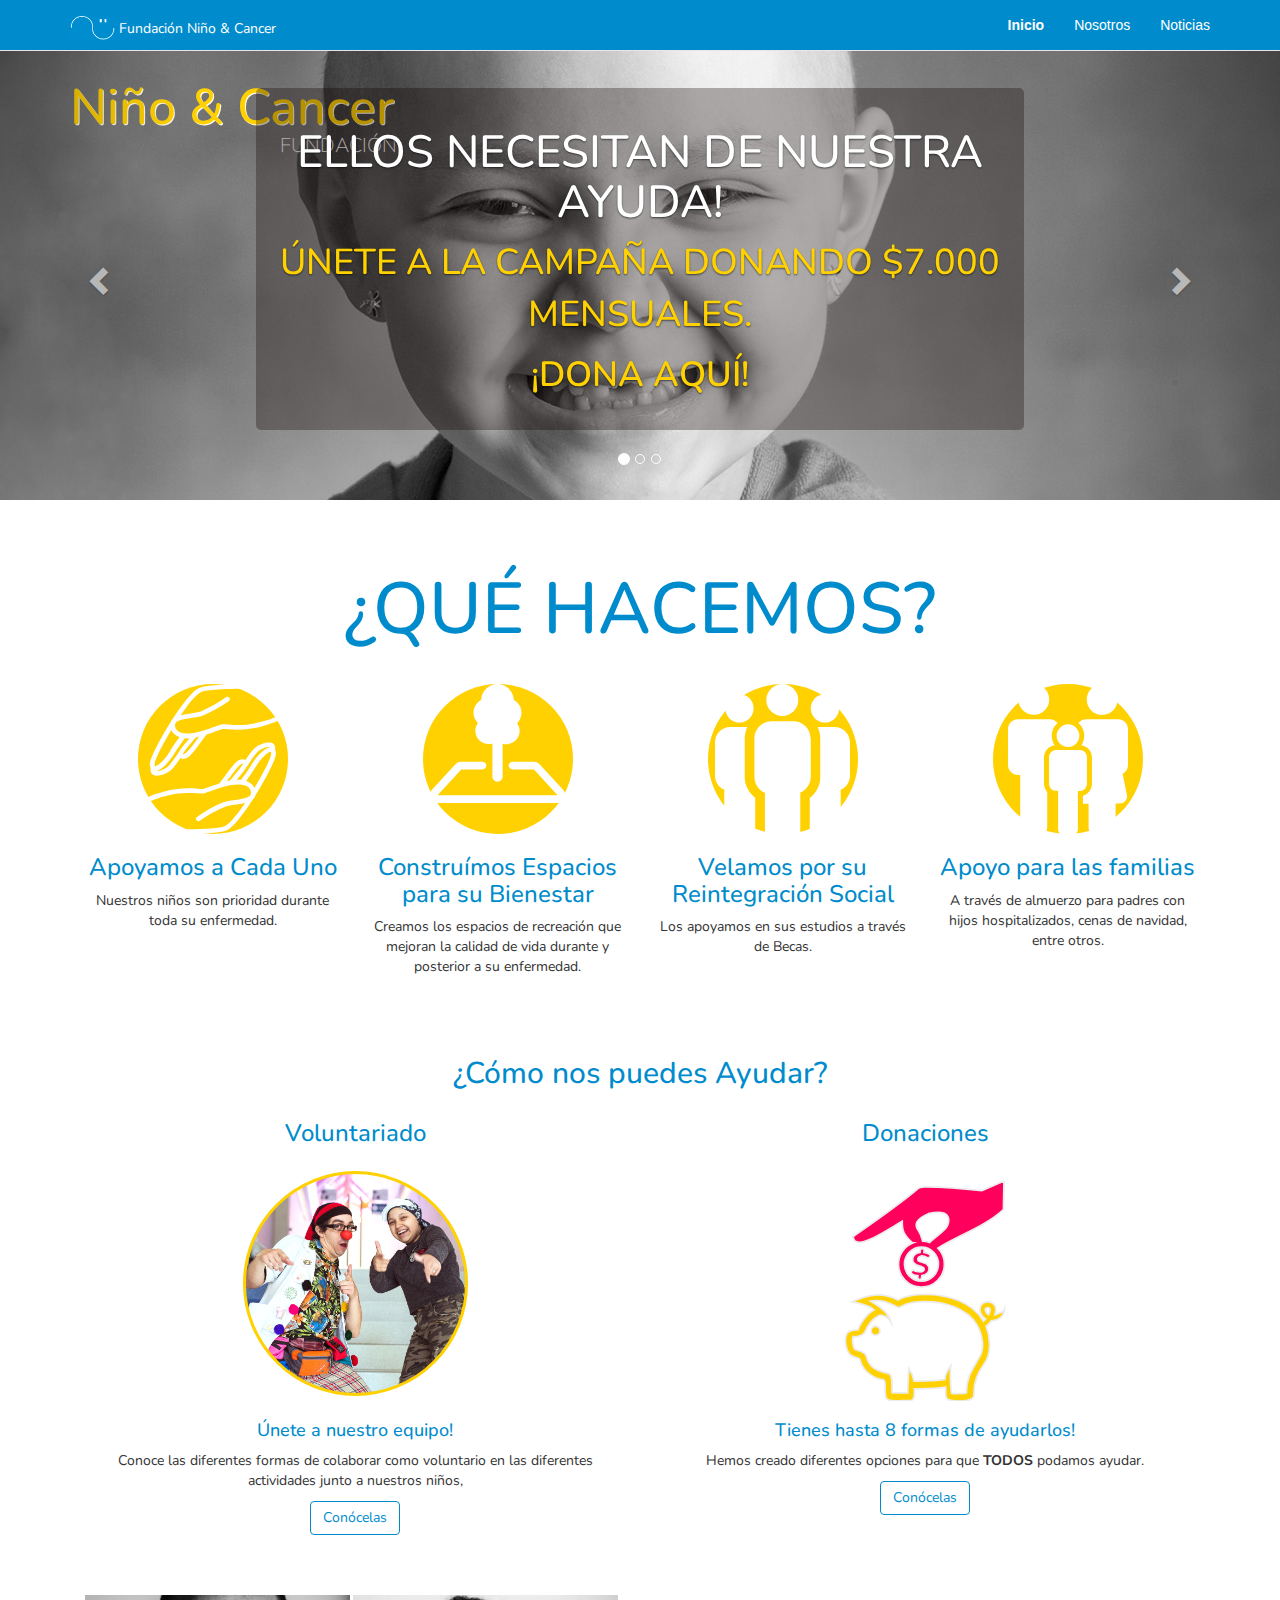
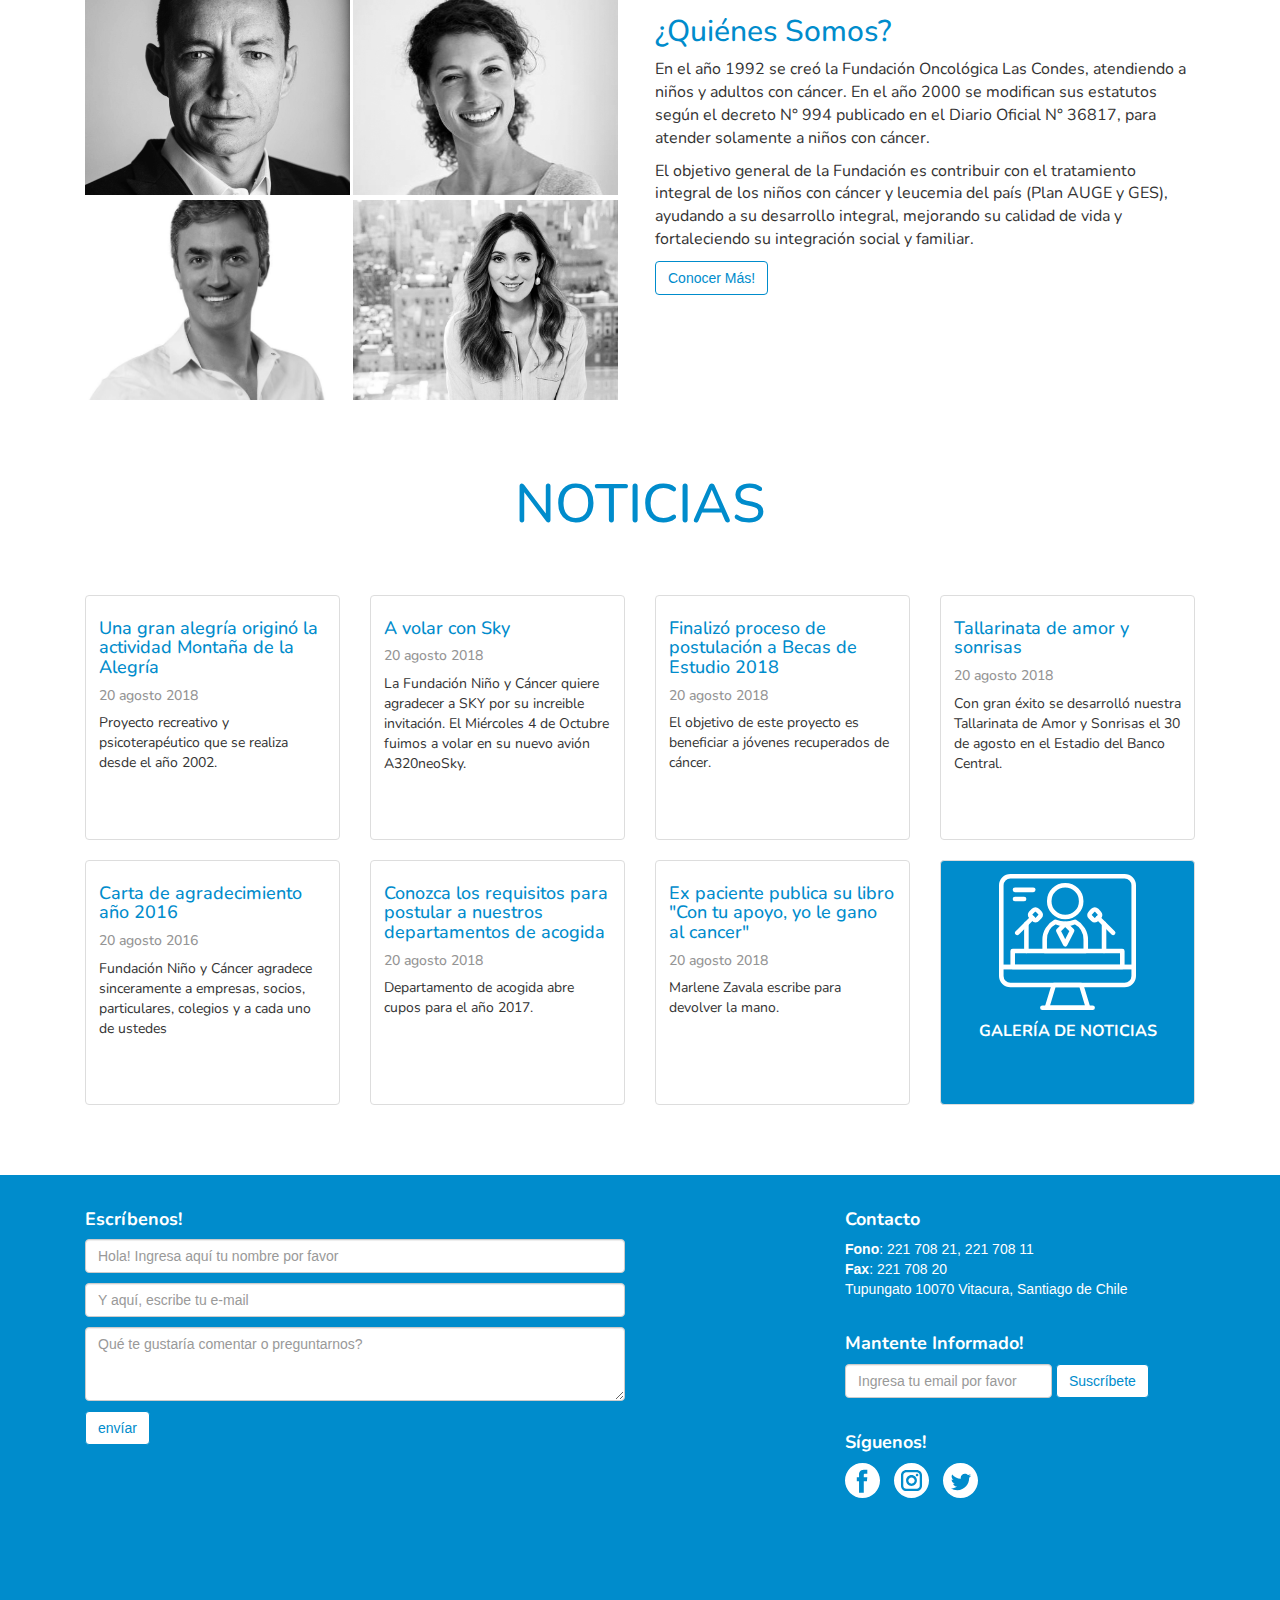
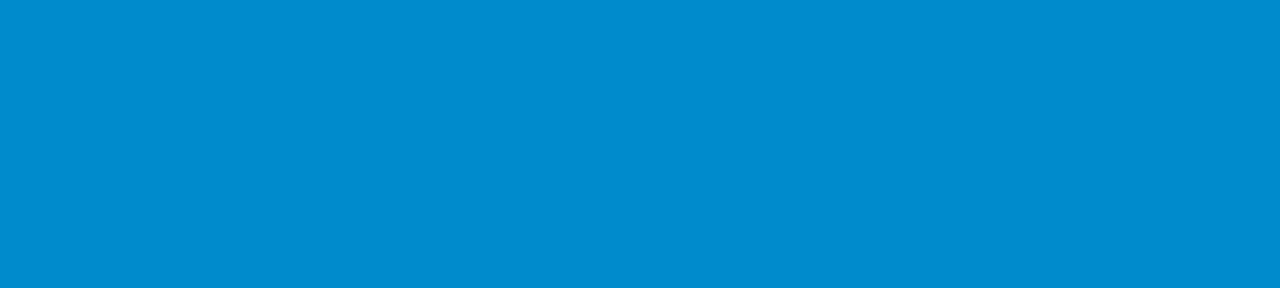
<file: index.html>
<!DOCTYPE html>
<html lang="en">

<head>
  <meta charset="UTF-8">
  <meta name="viewport" content="width=device-width, initial-scale=1.0">
  <meta http-equiv="X-UA-Compatible" content="ie=edge">


  <!-- Latest compiled and minified CSS -->
  <link rel="stylesheet" href="https://maxcdn.bootstrapcdn.com/bootstrap/3.3.7/css/bootstrap.min.css" integrity="sha384-BVYiiSIFeK1dGmJRAkycuHAHRg32OmUcww7on3RYdg4Va+PmSTsz/K68vbdEjh4u"
    crossorigin="anonymous">

  <!-- Optional theme, no es necesario
    <link rel="stylesheet" href="https://maxcdn.bootstrapcdn.com/bootstrap/3.3.7/css/bootstrap-theme.min.css" integrity="sha384-rHyoN1iRsVXV4nD0JutlnGaslCJuC7uwjduW9SVrLvRYooPp2bWYgmgJQIXwl/Sp" crossorigin="anonymous">
    -->

  <!-- Galería de Javascript -> JQuery -->
  <script src="https://code.jquery.com/jquery-3.3.1.min.js"></script>

  <!-- Latest compiled and minified JavaScript -->
  <script src="https://maxcdn.bootstrapcdn.com/bootstrap/3.3.7/js/bootstrap.min.js" integrity="sha384-Tc5IQib027qvyjSMfHjOMaLkfuWVxZxUPnCJA7l2mCWNIpG9mGCD8wGNIcPD7Txa"
    crossorigin="anonymous"></script>


  <!-- Mi Css -->
  <link href="https://fonts.googleapis.com/css?family=Nunito:200,300,400,700,900" rel="stylesheet">
  <link rel="stylesheet" href="style.css" type="text/css">

  <title>Fundación Niño & Cancer | Nosotros</title>
</head>

<body>
  <header>
    <nav class="navbar navbar-default navbar-fixed-top">
      <div class="container">
        <!-- Brand and toggle get grouped for better mobile display -->
        <div class="navbar-header">
          <button type="button" class="navbar-toggle collapsed" data-toggle="collapse" data-target="#bs-example-navbar-collapse-1"
            aria-expanded="false">
            <span class="sr-only">Toggle navigation</span>
            <span class="icon-bar"></span>
            <span class="icon-bar"></span>
            <span class="icon-bar"></span>
          </button>
          <a class="navbar-brand" href="index.html">
            <p><img src="image/logo_fundacion.png" style="height:30px; padding-bottom:5px" alt="">
              Fundación Niño & Cancer</p>
          </a>
        </div>

        <!-- Collect the nav links, forms, and other content for toggling -->
        <div class="collapse navbar-collapse" id="bs-example-navbar-collapse-1">
          <ul class="nav navbar-nav navbar-right">
            <li class="active"><a href="#">Inicio<span class="sr-only">(current)</span></a></li>
            <li><a href="nosotros.html">Nosotros</a></li>
            <li><a href="galeria.html">Noticias</a></li>
          </ul>
        </div><!-- /.navbar-collapse -->
      </div><!-- /.container-fluid -->
    </nav>
  </header>
  <main>
    <div id="carousel-example-generic" class="carousel slide" data-ride="carousel">
      <!-- Indicators -->
      <ol class="carousel-indicators">
        <li data-target="#carousel-example-generic" data-slide-to="0" class="active"></li>
        <li data-target="#carousel-example-generic" data-slide-to="1"></li>
        <li data-target="#carousel-example-generic" data-slide-to="2"></li>
      </ol>

      <!-- Wrapper for slides -->
      <div class="carousel-inner" role="listbox">
        <div class="carousel-background carousel-background-img">
          <div class="container">
            <h1>Niño & Cancer</h1>
            <h2>Fundación</h>
          </div>
        </div>
        <div class="item active">
          <div class="carousel-caption">
            <h2>ELLOS NECESITAN DE NUESTRA AYUDA!</h2>
            <p>Únete a la campaña donando $7.000 mensuales.</p>
            <a href="#">¡DONA AQUÍ!</a>
          </div>
        </div>
        <div class="item">
          <div class="carousel-caption">
            <h2>Tú también puedes ser parte!</h2>
            <p>Únete a la campaña donando $7.000 mensuales.</p>
            <a href="#"">¡DONA AQUÍ!</a>
          </div>
        </div>
      </div>

      <!-- Controls -->
      <a class="
              left carousel-control" href="#carousel-example-generic" role="button" data-slide="prev">
              <span class="glyphicon glyphicon-chevron-left" aria-hidden="true"></span>
              <span class="sr-only">Previous</span>
            </a>
            <a class="right carousel-control" href="#carousel-example-generic" role="button" data-slide="next">
              <span class="glyphicon glyphicon-chevron-right" aria-hidden="true"></span>
              <span class="sr-only">Next</span>
            </a>
          </div> <!-- /carousel-->
          <div class="row">
            <div class="container text-center">
              <div class="col-md-12 seccionheader">
                <h1>¿QUÉ HACEMOS?</h1>
              </div>
              <div class="col-md-3 col-sm-6 col-xs-12">
                <div class="circle">
                  <img src="image/hand.svg" width="100%">
                </div>
                <h3>Apoyamos a Cada Uno</h3>
                <p>Nuestros niños son prioridad durante toda su enfermedad.</p>
              </div>
              <div class="col-md-3 col-sm-6 col-xs-12">
                <div class="circle">
                  <img src="image/espacio.svg" width="90%">
                </div>
                <h3>Construímos Espacios para su Bienestar</h3>
                <p>Creamos los espacios de recreación que mejoran la calidad de vida durante y posterior a su
                  enfermedad.</p>
              </div>
              <div class="col-md-3 col-sm-6 col-xs-12">
                <div class="circle">
                  <img src="image/people.svg" width="90%">
                </div>
                <h3>Velamos por su Reintegración Social</h3>
                <p>Los apoyamos en sus estudios a través de Becas.</p>
              </div>
              <div class="col-md-3 col-sm-6 col-xs-12">
                <div class="circle">
                  <img src="image/Familia.svg" width="80%">
                </div>
                <h3>Apoyo para las familias</h3>
                <p>A través de almuerzo para padres con hijos hospitalizados, cenas de navidad, entre otros. </p>
              </div>
            </div>
          </div>
          <div class="row">
            <div class="container">
              <div class="col-md-12 col-sm-12 text-center">
                <h2>¿Cómo nos puedes Ayudar?</h2>
              </div>
              <div class="col-md-6 col-sm-6 text-center">
                <h3>Voluntariado</h3>
                <div class="subvoluntario1">
                </div>
                <div class="subvoluntario2">
                  <h4>Únete a nuestro equipo!</h4>
                  <p>Conoce las diferentes formas de colaborar como voluntario en las diferentes actividades junto a
                    nuestros
                    niños,</h4>
                    <p><a href="#" class="btn btn-default" role="button">Conócelas</a></p>
                </div>
              </div>
              <div class="col-md-6 col-sm-6 text-center">
                <h3>Donaciones</h3>
                <div class="subdonacion1 text-center">
                  <img src="image/noun_Pig_104182.svg">
                </div>
                <div class="subdonacion2">
                  <h4>Tienes hasta 8 formas de ayudarlos!</h4>
                  <p>Hemos creado diferentes opciones para que <b>TODOS</b> podamos ayudar.</h4>
                    <p><a href="#" class="btn btn-default" role="button">Conócelas</a></p>
                </div>
              </div>
            </div>
          </div>

          <div class="row">
            <div class="container">
              <div class="col-md-6 col-sm-6">
                <div class="avatarequipo2" id="img1"></div>
                <div class="avatarequipo2" id="img2"></div>
                <div class="avatarequipo2" id="img3"></div>
                <div class="avatarequipo2" id="img4"></div>
              </div><!-- fin col md 6-->
              <div class="col-md-6 col-sm-6 parrafos">
                <h2>¿Quiénes Somos?</h2>
                <p>En el año 1992 se creó la Fundación Oncológica Las Condes, atendiendo a niños y adultos con cáncer.
                  En el
                  año 2000 se modifican sus estatutos según el decreto N° 994 publicado en el Diario Oficial N° 36817,
                  para
                  atender solamente a niños con cáncer.</p>
                <p>El objetivo general de la Fundación es contribuir con el tratamiento integral de los niños con
                  cáncer y
                  leucemia del país (Plan AUGE y GES), ayudando a su desarrollo integral, mejorando su calidad de vida
                  y
                  fortaleciendo su integración social y familiar.</p>
                <a href="nosotros.html" class="btn btn-default" role="button">Conocer Más!</a>
              </div><!-- fin col md 6-->
            </div>

          </div>
          <div class="row">
            <div class="container text">
              <div class="col-md-12 col-sm-12 col-xs-12 seccionheader">
                <h2>Noticias</h2>
              </div>
              <div class="col-md-3 col-sm-4 col-xs-12">
                <a href="news.html">
                  <div class="thumbnail">
                    <div class="caption">
                      <h4>Una gran alegría originó la actividad Montaña de la Alegría</h4>
                      <h5>20 agosto 2018</h5>
                      <p>Proyecto recreativo y psicoterapéutico que se realiza desde el año 2002.</p>
                    </div>
                  </div>
                </a>
              </div>
              <div class="col-md-3 col-sm-4 col-xs-12">
                <a href="#">
                  <div class="thumbnail">
                    <div class="caption">
                      <h4>A volar con Sky</h4>
                      <h5>20 agosto 2018</h5>
                      <p>La Fundación Niño y Cáncer quiere agradecer a SKY por su increible invitación. El Miércoles 4
                        de
                        Octubre fuimos a volar en su nuevo avión A320neoSky.</p>
                    </div>
                  </div>
                </a>
              </div>
              <div class="col-md-3 col-sm-4 col-xs-12 ">
                <a href="#">
                  <div class="thumbnail">
                    <div class="caption">
                      <h4>Finalizó proceso de postulación a Becas de Estudio 2018</h4>
                      <h5>20 agosto 2018</h5>
                      <p>El objetivo de este proyecto es beneficiar a jóvenes recuperados de cáncer.</p>
                    </div>
                  </div>
                </a>
              </div>
              <div class="col-md-3 col-sm-4 col-xs-12">
                <a href="#">
                  <div class="thumbnail">
                    <div class="caption">
                      <h4>Tallarinata de amor y sonrisas</h4>
                      <h5>20 agosto 2018</h5>
                      <p>Con gran éxito se desarrolló nuestra Tallarinata de Amor y Sonrisas el 30 de agosto en el
                        Estadio
                        del Banco Central.</p>
                    </div>
                  </div>
                </a>
              </div>
              <div class="col-md-3 col-sm-4 col-xs-12">
                <a href="#">
                  <div class="thumbnail">
                    <div class="caption">
                      <h4>Carta de agradecimiento año 2016</h4>
                      <h5>20 agosto 2016</h5>
                      <p>Fundación Niño y Cáncer agradece sinceramente a empresas, socios, particulares, colegios y a
                        cada
                        uno de ustedes</p>
                    </div>
                  </div>
                </a>
              </div>
              <div class="col-md-3 col-sm-4 col-xs-12">
                <a href="#">
                  <div class="thumbnail">
                    <div class="caption">
                      <h4>Conozca los requisitos para postular a nuestros departamentos de acogida </h4>
                      <h5>20 agosto 2018</h5>
                      <p>Departamento de acogida abre cupos para el año 2017.</p>
                    </div>
                  </div>
                </a>
              </div>
              <div class="col-md-3 col-sm-4 col-xs-12">
                <a href="#">
                  <div class="thumbnail">
                    <div class="caption">
                      <h4>Ex paciente publica su libro "Con tu apoyo, yo le gano al cancer"</h4>
                      <h5>20 agosto 2018</h5>
                      <p>Marlene Zavala escribe para devolver la mano.</p>
                    </div>
                  </div>
                </a>
              </div>
              <div class="col-md-3 col-sm-4 col-xs-12">
                <a href="galeria.html">
                  <div class="thumbnail masnoticias">
                    <div class="caption">
                      <p><img src="image/news.svg"></p>
                      <p>Galería de Noticias</p>
                    </div>
                  </div>
                </a>
              </div>

            </div><!-- / container -->
          </div>

  </main>
  <footer>
    <div class="row">
      <div class="container">
        <div class="col-md-6">
          <h4>Escríbenos!</h4>
          <input type="text" class="form-control margenes" placeholder="Hola! Ingresa aquí tu nombre por favor">
          <input type="text" class="form-control margenes" placeholder="Y aquí, escribe tu e-mail">
          <textarea class="form-control margenes" rows="3" placeholder="Qué te gustaría comentar o preguntarnos?"></textarea>
          <button type="submit" class="btn btn-default margenes">envíar</button>
        </div>
        <div class="col-md-4 col-md-offset-2">
          <h4>Contacto</h4>
          <ul>
            <li><b>Fono</b>: 221 708 21, 221 708 11</li>
            <li><b>Fax</b>: 221 708 20</li>
            <li>Tupungato 10070 Vitacura, Santiago de Chile</li>
            <li></li>
          </ul>
          <h4>Mantente Informado!</h4>
          <form class="navbar-form ">
            <div class="form-group">
              <input type="text" class="form-control" placeholder="Ingresa tu email por favor">
            </div>
            <button type="submit" class="btn btn-default">Suscríbete</button>
          </form>
          <h4>Síguenos!</h4>
          <ul class="redes">
            <li><a href="#"><img src="image/facebook-white.svg" style="height:35px" alt=""></a> </li>
            <li><a href="#"><img src="image/instagram.svg" style="height:35px" alt=""></a></li>
            <li><a href="#"><img src="image/twitter-white.svg" style="height:35px" alt=""></a></li>
          </ul>
        </div>
      </div><!-- /container -->
      <iframe src="https://www.google.com/maps/embed?pb=!1m18!1m12!1m3!1d3331.509134447668!2d-70.5393396848024!3d-33.38387898079302!2m3!1f0!2f0!3f0!3m2!1i1024!2i768!4f13.1!3m3!1m2!1s0x9662c952b6e45c13%3A0xe20a79d839401910!2sTupungato+10070%2C+Vitacura%2C+Regi%C3%B3n+Metropolitana!5e0!3m2!1ses-419!2scl!4v1539723621516"
        width="100%" height="350" frameborder="0" style="border:0" allowfullscreen></iframe>
  </footer>
</body>

</html>
</file>
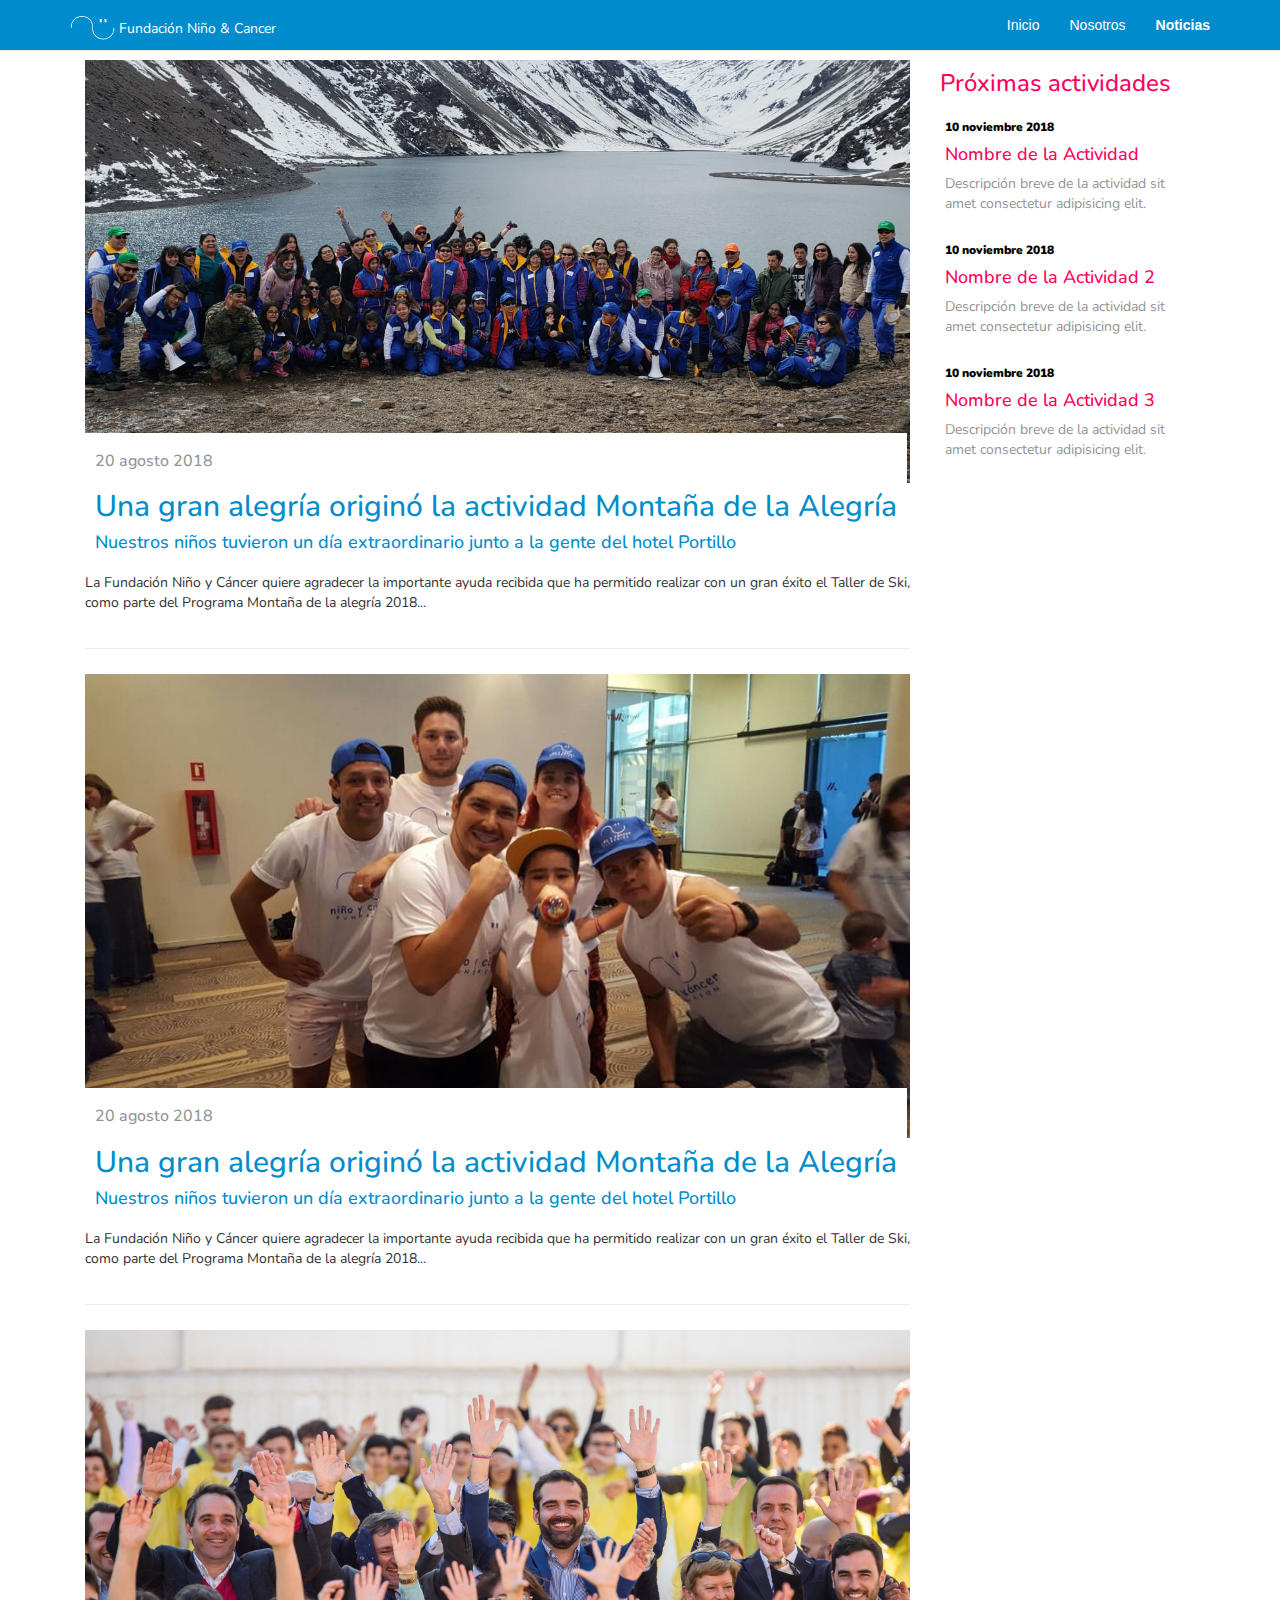
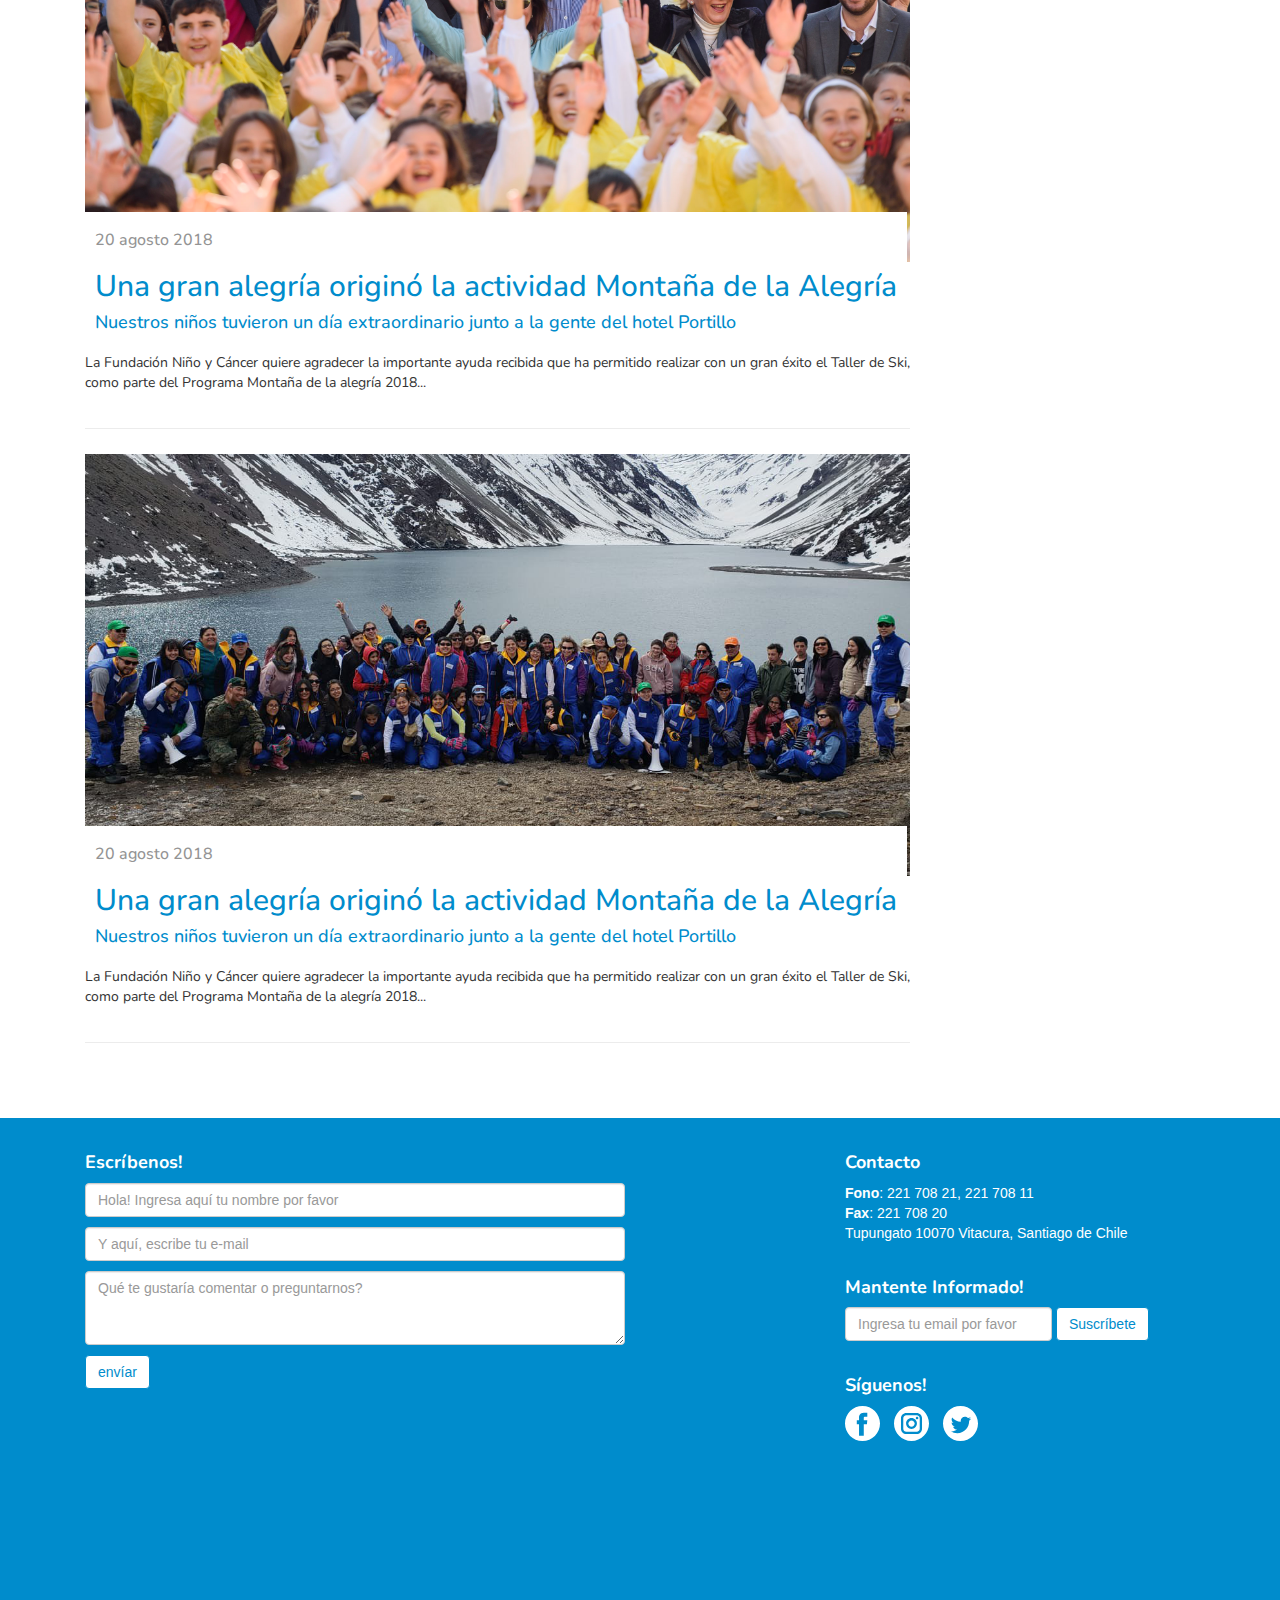
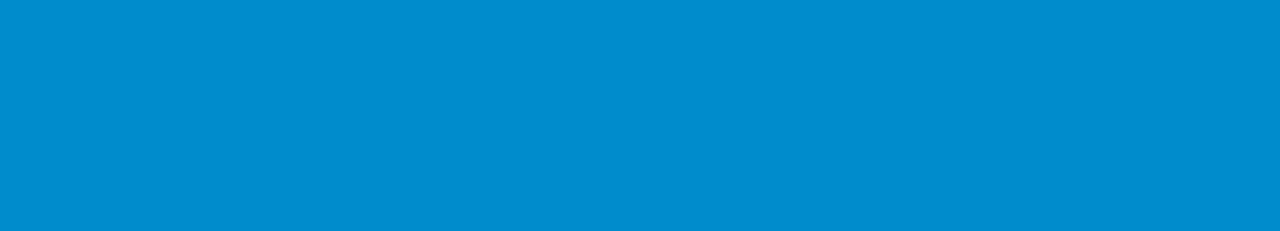
<file: galeria.html>
<!DOCTYPE html>
<html lang="en">

<head>
    <meta charset="UTF-8">
    <meta name="viewport" content="width=device-width, initial-scale=1.0">
    <meta http-equiv="X-UA-Compatible" content="ie=edge">


    <!-- Latest compiled and minified CSS -->
    <link rel="stylesheet" href="https://maxcdn.bootstrapcdn.com/bootstrap/3.3.7/css/bootstrap.min.css" integrity="sha384-BVYiiSIFeK1dGmJRAkycuHAHRg32OmUcww7on3RYdg4Va+PmSTsz/K68vbdEjh4u"
        crossorigin="anonymous">

    <!-- Optional theme, no es necesario
    <link rel="stylesheet" href="https://maxcdn.bootstrapcdn.com/bootstrap/3.3.7/css/bootstrap-theme.min.css" integrity="sha384-rHyoN1iRsVXV4nD0JutlnGaslCJuC7uwjduW9SVrLvRYooPp2bWYgmgJQIXwl/Sp" crossorigin="anonymous">
    -->

    <!-- Galería de Javascript -> JQuery -->
    <script src="https://code.jquery.com/jquery-3.3.1.min.js"></script>

    <!-- Latest compiled and minified JavaScript -->
    <script src="https://maxcdn.bootstrapcdn.com/bootstrap/3.3.7/js/bootstrap.min.js" integrity="sha384-Tc5IQib027qvyjSMfHjOMaLkfuWVxZxUPnCJA7l2mCWNIpG9mGCD8wGNIcPD7Txa"
        crossorigin="anonymous"></script>


    <!-- Mi Css -->
    <link href="https://fonts.googleapis.com/css?family=Nunito:200,300,400,700,900" rel="stylesheet">
    <link rel="stylesheet" href="style.css" type="text/css">

    <title>Fundación Niño & Cancer Noticias</title>
</head>

<body>
    <header>
        <nav class="navbar navbar-default navbar-fixed-top">
            <div class="container">
                <!-- Brand and toggle get grouped for better mobile display -->
                <div class="navbar-header">
                    <button type="button" class="navbar-toggle collapsed" data-toggle="collapse" data-target="#bs-example-navbar-collapse-1"
                        aria-expanded="false">
                        <span class="sr-only">Toggle navigation</span>
                        <span class="icon-bar"></span>
                        <span class="icon-bar"></span>
                        <span class="icon-bar"></span>
                    </button>
                    <a class="navbar-brand" href="index.html">
                        <p><img src="image/logo_fundacion.png" style="height:30px; padding-bottom:5px" alt="">
                            Fundación Niño & Cancer</p>
                    </a>
                </div>

                <!-- Collect the nav links, forms, and other content for toggling -->
                <div class="collapse navbar-collapse" id="bs-example-navbar-collapse-1">
                    <ul class="nav navbar-nav navbar-right">
                        <li><a href="index.html">Inicio</a></li>
                        <li><a href="nosotros.html">Nosotros</a></li>
                        <li class="active"><a href="galeria.html">Noticias<span class="sr-only">(current)</span></a></li>
                    </ul>
                </div><!-- /.navbar-collapse -->
            </div><!-- /.container-fluid -->
        </nav>
    </header>

    <main>
        <div class="row">
            <div class="container">
                <div class="col-md-9 margenes">
                    <div class="noticia">
                        <img src="image/montaña.jpg" alt="">
                        <div class="agrup2">
                            <a href="news.html">
                                <h5>20 agosto 2018</h5>
                                <h2>Una gran alegría originó la actividad Montaña de la Alegría</h2>
                                <h4> Nuestros niños tuvieron un día extraordinario junto a la gente del hotel Portillo</h4>
                            </a>
                        </div>
                        <p>La Fundación Niño y Cáncer quiere agradecer la importante ayuda recibida que ha permitido
                            realizar con un gran éxito el Taller de Ski, como parte del Programa Montaña de la alegría
                            2018...<p>
                    </div>
                    <div class="noticia">
                        <img src="image/evento1.jpg" alt="">
                        <div class="agrup2">
                            <a href="#">
                                <h5>20 agosto 2018</h5>
                                <h2>Una gran alegría originó la actividad Montaña de la Alegría</h2>
                                <h4> Nuestros niños tuvieron un día extraordinario junto a la gente del hotel Portillo</h4>
                            </a>
                        </div>
                        <p>La Fundación Niño y Cáncer quiere agradecer la importante ayuda recibida que ha permitido
                            realizar con un gran éxito el Taller de Ski, como parte del Programa Montaña de la alegría
                            2018...<p>
                    </div>
                    <div class="noticia">
                        <img src="image/evento2.jpg" alt="">
                        <div class="agrup2">
                            <a href="#">
                                <h5>20 agosto 2018</h5>
                                <h2>Una gran alegría originó la actividad Montaña de la Alegría</h2>
                                <h4> Nuestros niños tuvieron un día extraordinario junto a la gente del hotel Portillo</h4>
                            </a>
                        </div>
                        <p>La Fundación Niño y Cáncer quiere agradecer la importante ayuda recibida que ha permitido
                            realizar con un gran éxito el Taller de Ski, como parte del Programa Montaña de la alegría
                            2018...<p>
                    </div>
                    <div class="noticia">
                        <img src="image/montaña.jpg" alt="">
                        <div class="agrup2">
                            <a href="#">
                                <h5>20 agosto 2018</h5>
                                <h2>Una gran alegría originó la actividad Montaña de la Alegría</h2>
                                <h4> Nuestros niños tuvieron un día extraordinario junto a la gente del hotel Portillo</h4>
                            </a>
                        </div>
                        <p>La Fundación Niño y Cáncer quiere agradecer la importante ayuda recibida que ha permitido
                            realizar con un gran éxito el Taller de Ski, como parte del Programa Montaña de la alegría
                            2018...<p>
                    </div>
                </div>
                <!--/col-md-9 -->


                <div class="col-md-3 ">

                    <div class="proximas-actividades">
                        <h3>Próximas actividades</h3>
                        <a href="">
                            <div class="actividadproxima">
                                <h6>10 noviembre 2018</h6>
                                <h4> Nombre de la Actividad</h4>
                                <p>Descripción breve de la actividad sit amet consectetur adipisicing elit.</p>
                            </div>
                        </a>
                        <a href="">
                            <div class="actividadproxima">
                                <h6>10 noviembre 2018</h6>
                                <h4> Nombre de la Actividad 2</h4>
                                <p>Descripción breve de la actividad sit amet consectetur adipisicing elit.</p>
                            </div>
                        </a>
                        <a href="">
                            <div class="actividadproxima">
                                <h6>10 noviembre 2018</h6>
                                <h4> Nombre de la Actividad 3</h4>
                                <p>Descripción breve de la actividad sit amet consectetur adipisicing elit.</p>
                            </div>
                        </a>

                    </div>
                </div><!-- / col-md-3 -->
            </div>
        </div>

    </main>
    <footer>
        <div class="row">
            <div class="container">
                <div class="col-md-6">
                    <h4>Escríbenos!</h4>
                    <input type="text" class="form-control margenes" placeholder="Hola! Ingresa aquí tu nombre por favor">
                    <input type="text" class="form-control margenes" placeholder="Y aquí, escribe tu e-mail">
                    <textarea class="form-control margenes" rows="3" placeholder="Qué te gustaría comentar o preguntarnos?"></textarea>
                    <button type="submit" class="btn btn-default margenes">envíar</button>
                </div>
                <div class="col-md-4 col-md-offset-2">
                    <h4>Contacto</h4>
                    <ul>
                        <li><b>Fono</b>: 221 708 21, 221 708 11</li>
                        <li><b>Fax</b>: 221 708 20</li>
                        <li>Tupungato 10070 Vitacura, Santiago de Chile</li>
                        <li></li>
                    </ul>
                    <h4>Mantente Informado!</h4>
                    <form class="navbar-form ">
                        <div class="form-group">
                            <input type="text" class="form-control" placeholder="Ingresa tu email por favor">
                        </div>
                        <button type="submit" class="btn btn-default">Suscríbete</button>
                    </form>
                    <h4>Síguenos!</h4>
                    <ul class="redes">
                        <li><a href="#"><img src="image/facebook-white.svg" style="height:35px" alt=""></a> </li>
                        <li><a href="#"><img src="image/instagram.svg" style="height:35px" alt=""></a></li>
                        <li><a href="#"><img src="image/twitter-white.svg" style="height:35px" alt=""></a></li>
                    </ul>
                </div>
            </div><!-- /container -->
            <iframe src="https://www.google.com/maps/embed?pb=!1m18!1m12!1m3!1d3331.509134447668!2d-70.5393396848024!3d-33.38387898079302!2m3!1f0!2f0!3f0!3m2!1i1024!2i768!4f13.1!3m3!1m2!1s0x9662c952b6e45c13%3A0xe20a79d839401910!2sTupungato+10070%2C+Vitacura%2C+Regi%C3%B3n+Metropolitana!5e0!3m2!1ses-419!2scl!4v1539723621516"
                width="100%" height="350" frameborder="0" style="border:0" allowfullscreen></iframe>
    </footer>
</body>

</html>
</file>
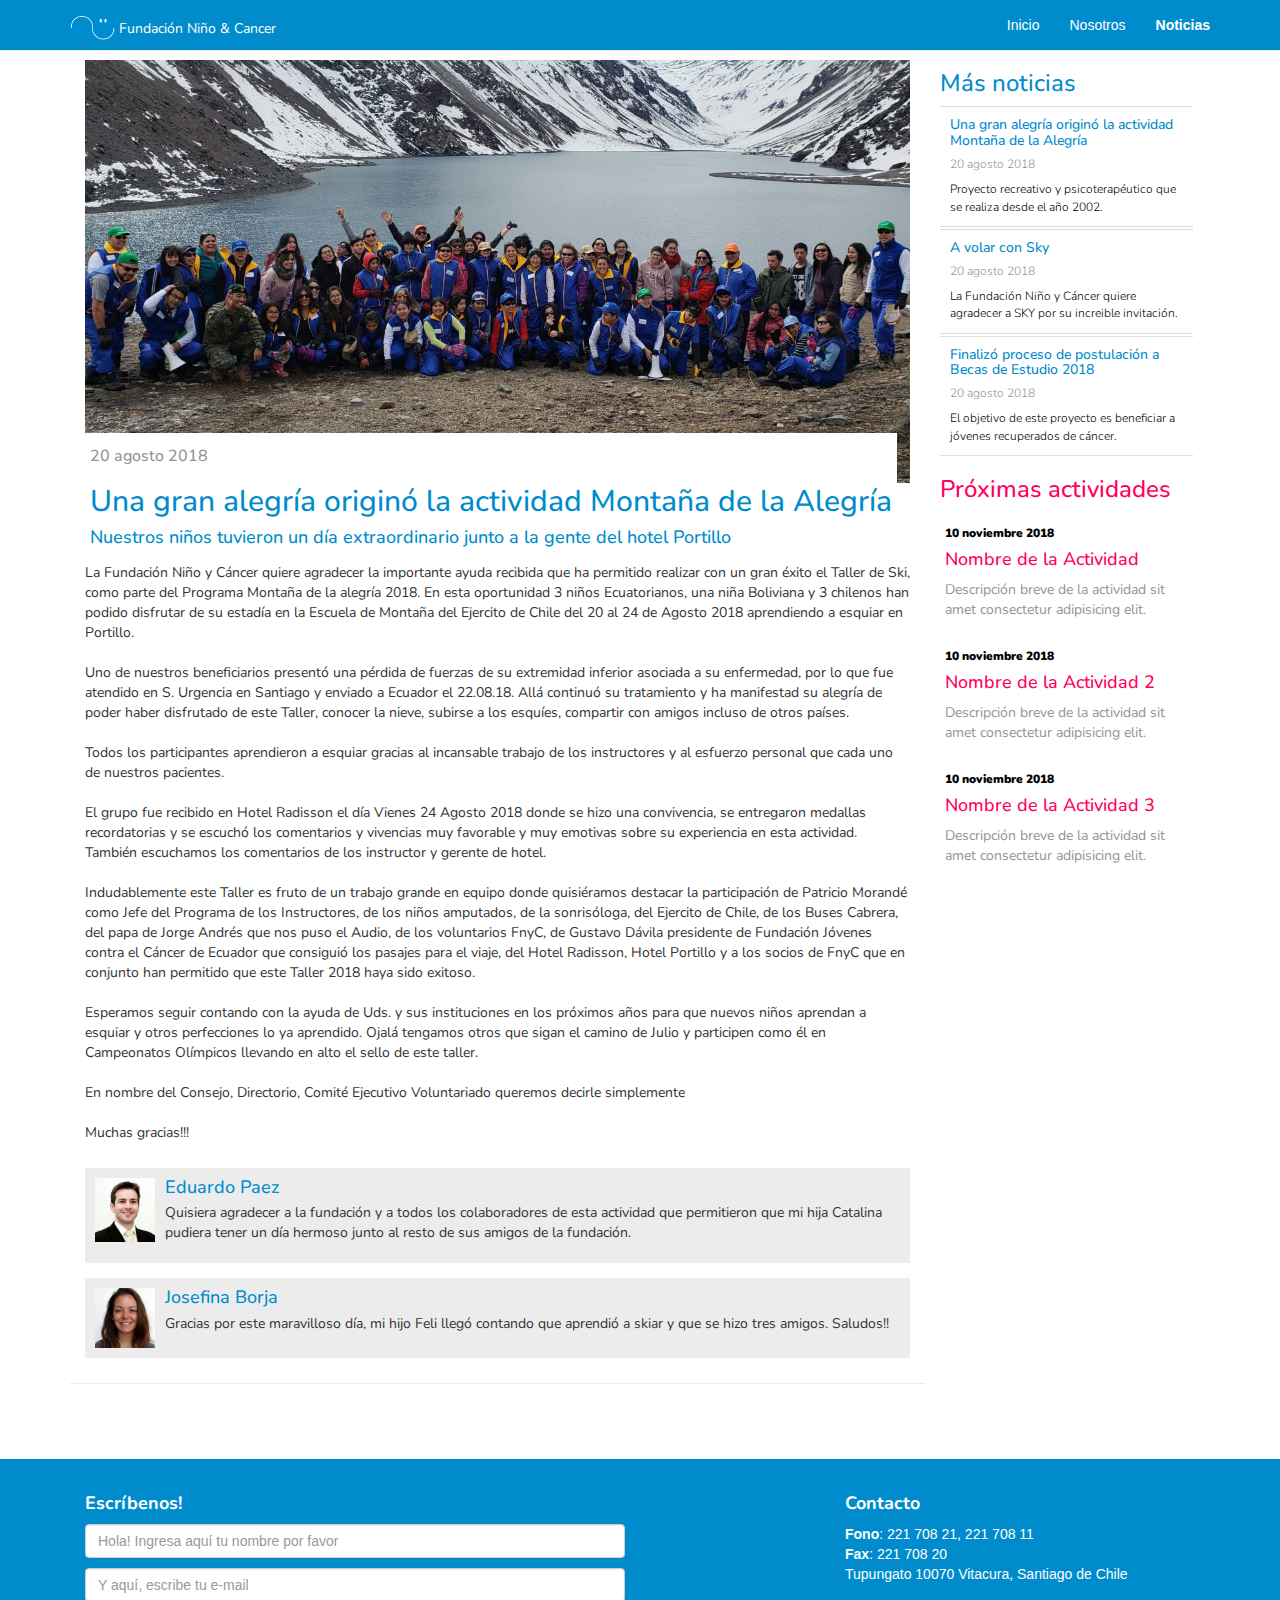
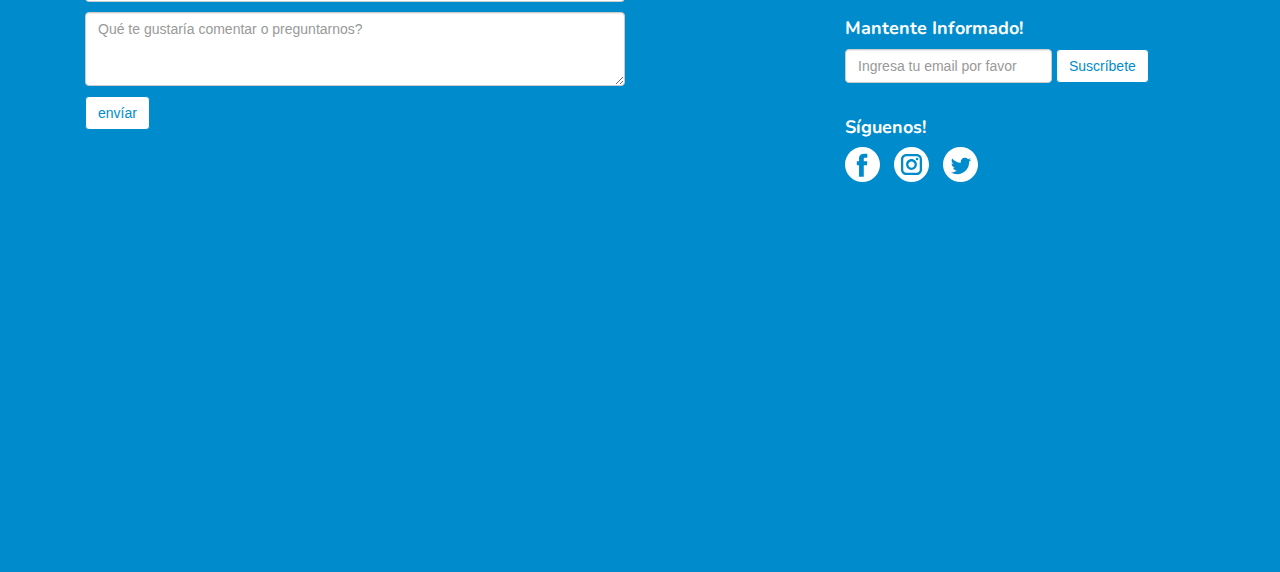
<file: news.html>
<!DOCTYPE html>
<html lang="en">

<head>
    <meta charset="UTF-8">
    <meta name="viewport" content="width=device-width, initial-scale=1.0">
    <meta http-equiv="X-UA-Compatible" content="ie=edge">


    <!-- Latest compiled and minified CSS -->
    <link rel="stylesheet" href="https://maxcdn.bootstrapcdn.com/bootstrap/3.3.7/css/bootstrap.min.css" integrity="sha384-BVYiiSIFeK1dGmJRAkycuHAHRg32OmUcww7on3RYdg4Va+PmSTsz/K68vbdEjh4u"
        crossorigin="anonymous">

    <!-- Optional theme, no es necesario
    <link rel="stylesheet" href="https://maxcdn.bootstrapcdn.com/bootstrap/3.3.7/css/bootstrap-theme.min.css" integrity="sha384-rHyoN1iRsVXV4nD0JutlnGaslCJuC7uwjduW9SVrLvRYooPp2bWYgmgJQIXwl/Sp" crossorigin="anonymous">
    -->

    <!-- Galería de Javascript -> JQuery -->
    <script src="https://code.jquery.com/jquery-3.3.1.min.js"></script>

    <!-- Latest compiled and minified JavaScript -->
    <script src="https://maxcdn.bootstrapcdn.com/bootstrap/3.3.7/js/bootstrap.min.js" integrity="sha384-Tc5IQib027qvyjSMfHjOMaLkfuWVxZxUPnCJA7l2mCWNIpG9mGCD8wGNIcPD7Txa"
        crossorigin="anonymous"></script>


    <!-- Mi Css -->
    <link href="https://fonts.googleapis.com/css?family=Nunito:200,300,400,700,900" rel="stylesheet">
    <link rel="stylesheet" href="style.css" type="text/css">

    <title>Fundación Niño & Cancer Noticias</title>
</head>

<body>
    <header>
        <nav class="navbar navbar-default navbar-fixed-top">
            <div class="container">
                <!-- Brand and toggle get grouped for better mobile display -->
                <div class="navbar-header">
                    <button type="button" class="navbar-toggle collapsed" data-toggle="collapse" data-target="#bs-example-navbar-collapse-1"
                        aria-expanded="false">
                        <span class="sr-only">Toggle navigation</span>
                        <span class="icon-bar"></span>
                        <span class="icon-bar"></span>
                        <span class="icon-bar"></span>
                    </button>
                    <a class="navbar-brand" href="index.html">
                        <p><img src="image/logo_fundacion.png" style="height:30px; padding-bottom:5px" alt="">
                            Fundación Niño & Cancer</p>
                    </a>
                </div>

                <!-- Collect the nav links, forms, and other content for toggling -->
                <div class="collapse navbar-collapse" id="bs-example-navbar-collapse-1">
                    <ul class="nav navbar-nav navbar-right">
                        <li><a href="index.html">Inicio</a></li>
                        <li><a href="nosotros.html">Nosotros</a></li>
                        <li class="active"><a href="galeria.html">Noticias<span class="sr-only">(current)</span></a></li>
                    </ul>
                </div><!-- /.navbar-collapse -->
            </div><!-- /.container-fluid -->
        </nav>
    </header>

    <main>
        <div class="row">
            <div class="container">
                <div class="col-md-9 noticia margenes">
                    <img src="image/montaña.jpg" alt="">
                    <div class="agrup">
                        <h5>20 agosto 2018</h5>
                        <h2>Una gran alegría originó la actividad Montaña de la Alegría</h2>
                        <h4> Nuestros niños tuvieron un día extraordinario junto a la gente del hotel Portillo</h4>
                    </div>
                    <p>La Fundación Niño y Cáncer quiere agradecer la importante ayuda recibida que ha permitido
                        realizar con un gran éxito el Taller de Ski, como parte del Programa Montaña de la alegría
                        2018. En esta oportunidad 3 niños Ecuatorianos, una niña Boliviana y 3 chilenos han podido
                        disfrutar de su estadía en la Escuela de Montaña del Ejercito de Chile del 20 al 24 de Agosto
                        2018 aprendiendo a esquiar en Portillo.
                        <br>
                        <br>
                        Uno de nuestros beneficiarios presentó una pérdida de fuerzas de su extremidad inferior
                        asociada a su enfermedad, por lo que fue atendido en S. Urgencia en Santiago y enviado a
                        Ecuador el 22.08.18. Allá continuó su tratamiento y ha manifestad su alegría de poder haber
                        disfrutado de este Taller, conocer la nieve, subirse a los esquíes, compartir con amigos
                        incluso de otros países.
                        <br>
                        <br>
                        Todos los participantes aprendieron a esquiar gracias al incansable trabajo de los instructores
                        y al esfuerzo personal que cada uno de nuestros pacientes.
                        <br>
                        <br>
                        El grupo fue recibido en Hotel Radisson el día Vienes 24 Agosto 2018 donde se hizo una
                        convivencia, se entregaron medallas recordatorias y se escuchó los comentarios y vivencias muy
                        favorable y muy emotivas sobre su experiencia en esta actividad. También escuchamos los
                        comentarios de los instructor y gerente de hotel.
                        <br>
                        <br>
                        Indudablemente este Taller es fruto de un trabajo grande en equipo donde quisiéramos destacar
                        la participación de Patricio Morandé como Jefe del Programa de los Instructores, de los niños
                        amputados, de la sonrisóloga, del Ejercito de Chile, de los Buses Cabrera, del papa de Jorge
                        Andrés que nos puso el Audio, de los voluntarios FnyC, de Gustavo Dávila presidente de
                        Fundación Jóvenes contra el Cáncer de Ecuador que consiguió los pasajes para el viaje, del
                        Hotel Radisson, Hotel Portillo y a los socios de FnyC que en conjunto han permitido que este
                        Taller 2018 haya sido exitoso.
                        <br>
                        <br>
                        Esperamos seguir contando con la ayuda de Uds. y sus instituciones en los próximos años para
                        que nuevos niños aprendan a esquiar y otros perfecciones lo ya aprendido. Ojalá tengamos otros
                        que sigan el camino de Julio y participen como él en Campeonatos Olímpicos llevando en alto el
                        sello de este taller.
                        <br>
                        <br>
                        En nombre del Consejo, Directorio, Comité Ejecutivo Voluntariado queremos decirle simplemente
                        <br>
                        <br>
                        Muchas gracias!!! </p>

                    <div class="media">
                        <div class="media-left">
                            <img src="image/equipo/11.jpg" class="media-object" style="width:60px">
                        </div>
                        <div class="media-body">
                            <h4 class="media-heading"> Eduardo Paez</h4>
                            <p>Quisiera agradecer a la fundación y a todos los colaboradores de esta actividad que
                                permitieron que mi hija Catalina pudiera tener un día hermoso junto al resto de sus
                                amigos de la fundación.</p>
                        </div>
                    </div>
                    <div class="media">
                        <div class="media-left">
                            <img src="image/Josefina.jpg" class="media-object" style="width:60px">
                        </div>
                        <div class="media-body">
                            <h4 class="media-heading"> Josefina Borja</h4>
                            <p> Gracias por este maravilloso día, mi hijo Feli llegó contando que aprendió a skiar y
                                que se hizo tres amigos. Saludos!!</p>
                        </div>
                    </div>
                </div>
                <!--/col-md-9 -->
                <div class="col-md-3">
                    <div class="sidebarnoticias">
                        <h3>Más noticias</h3>
                        <div class="noticiasidebar">
                            <a href="">
                                <h4>Una gran alegría originó la actividad Montaña de la Alegría</h4>
                                <h5>20 agosto 2018</h5>
                                <p>Proyecto recreativo y psicoterapéutico que se realiza desde el año 2002.</p>
                            </a>
                        </div>
                        <div class="noticiasidebar">
                            <a href="">
                                <h4>A volar con Sky</h4>
                                <h5>20 agosto 2018</h5>
                                <p>La Fundación Niño y Cáncer quiere agradecer a SKY por su increible
                                    invitación.</p>
                            </a>
                        </div>
                        <div class="noticiasidebar">
                            <a href="">
                                <h4>Finalizó proceso de postulación a Becas de Estudio 2018</h4>
                                <h5>20 agosto 2018</h5>
                                <p>El objetivo de este proyecto es beneficiar a jóvenes recuperados de cáncer.</p>
                            </a>
                        </div>
                    </div><!-- / sidebarnoticias -->
                    <div class="proximas-actividades">
                        <h3>Próximas actividades</h3>
                        <a href="">
                            <div class="actividadproxima">
                                <h6>10 noviembre 2018</h6>
                                <h4> Nombre de la Actividad</h4>
                                <p>Descripción breve de la actividad sit amet consectetur adipisicing elit.</p>
                            </div>
                        </a>
                        <a href="">
                            <div class="actividadproxima">
                                <h6>10 noviembre 2018</h6>
                                <h4> Nombre de la Actividad 2</h4>
                                <p>Descripción breve de la actividad sit amet consectetur adipisicing elit.</p>
                            </div>
                        </a>
                        <a href="">
                            <div class="actividadproxima">
                                <h6>10 noviembre 2018</h6>
                                <h4> Nombre de la Actividad 3</h4>
                                <p>Descripción breve de la actividad sit amet consectetur adipisicing elit.</p>
                            </div>
                        </a>

                    </div>
                </div><!-- / col-md-3 -->
            </div>
        </div>

    </main>
    <footer>
        <div class="row">
            <div class="container">
                <div class="col-md-6">
                    <h4>Escríbenos!</h4>
                    <input type="text" class="form-control margenes" placeholder="Hola! Ingresa aquí tu nombre por favor">
                    <input type="text" class="form-control margenes" placeholder="Y aquí, escribe tu e-mail">
                    <textarea class="form-control margenes" rows="3" placeholder="Qué te gustaría comentar o preguntarnos?"></textarea>
                    <button type="submit" class="btn btn-default margenes">envíar</button>
                </div>
                <div class="col-md-4 col-md-offset-2">
                    <h4>Contacto</h4>
                    <ul>
                        <li><b>Fono</b>: 221 708 21, 221 708 11</li>
                        <li><b>Fax</b>: 221 708 20</li>
                        <li>Tupungato 10070 Vitacura, Santiago de Chile</li>
                        <li></li>
                    </ul>
                    <h4>Mantente Informado!</h4>
                    <form class="navbar-form ">
                        <div class="form-group">
                            <input type="text" class="form-control" placeholder="Ingresa tu email por favor">
                        </div>
                        <button type="submit" class="btn btn-default">Suscríbete</button>
                    </form>
                    <h4>Síguenos!</h4>
                    <ul class="redes">
                        <li><a href="#"><img src="image/facebook-white.svg" style="height:35px" alt=""></a> </li>
                        <li><a href="#"><img src="image/instagram.svg" style="height:35px" alt=""></a></li>
                        <li><a href="#"><img src="image/twitter-white.svg" style="height:35px" alt=""></a></li>
                    </ul>
                </div>
            </div><!-- /container -->
            <iframe src="https://www.google.com/maps/embed?pb=!1m18!1m12!1m3!1d3331.509134447668!2d-70.5393396848024!3d-33.38387898079302!2m3!1f0!2f0!3f0!3m2!1i1024!2i768!4f13.1!3m3!1m2!1s0x9662c952b6e45c13%3A0xe20a79d839401910!2sTupungato+10070%2C+Vitacura%2C+Regi%C3%B3n+Metropolitana!5e0!3m2!1ses-419!2scl!4v1539723621516"
                width="100%" height="350" frameborder="0" style="border:0" allowfullscreen></iframe>
    </footer>
</body>

</html>
</file>
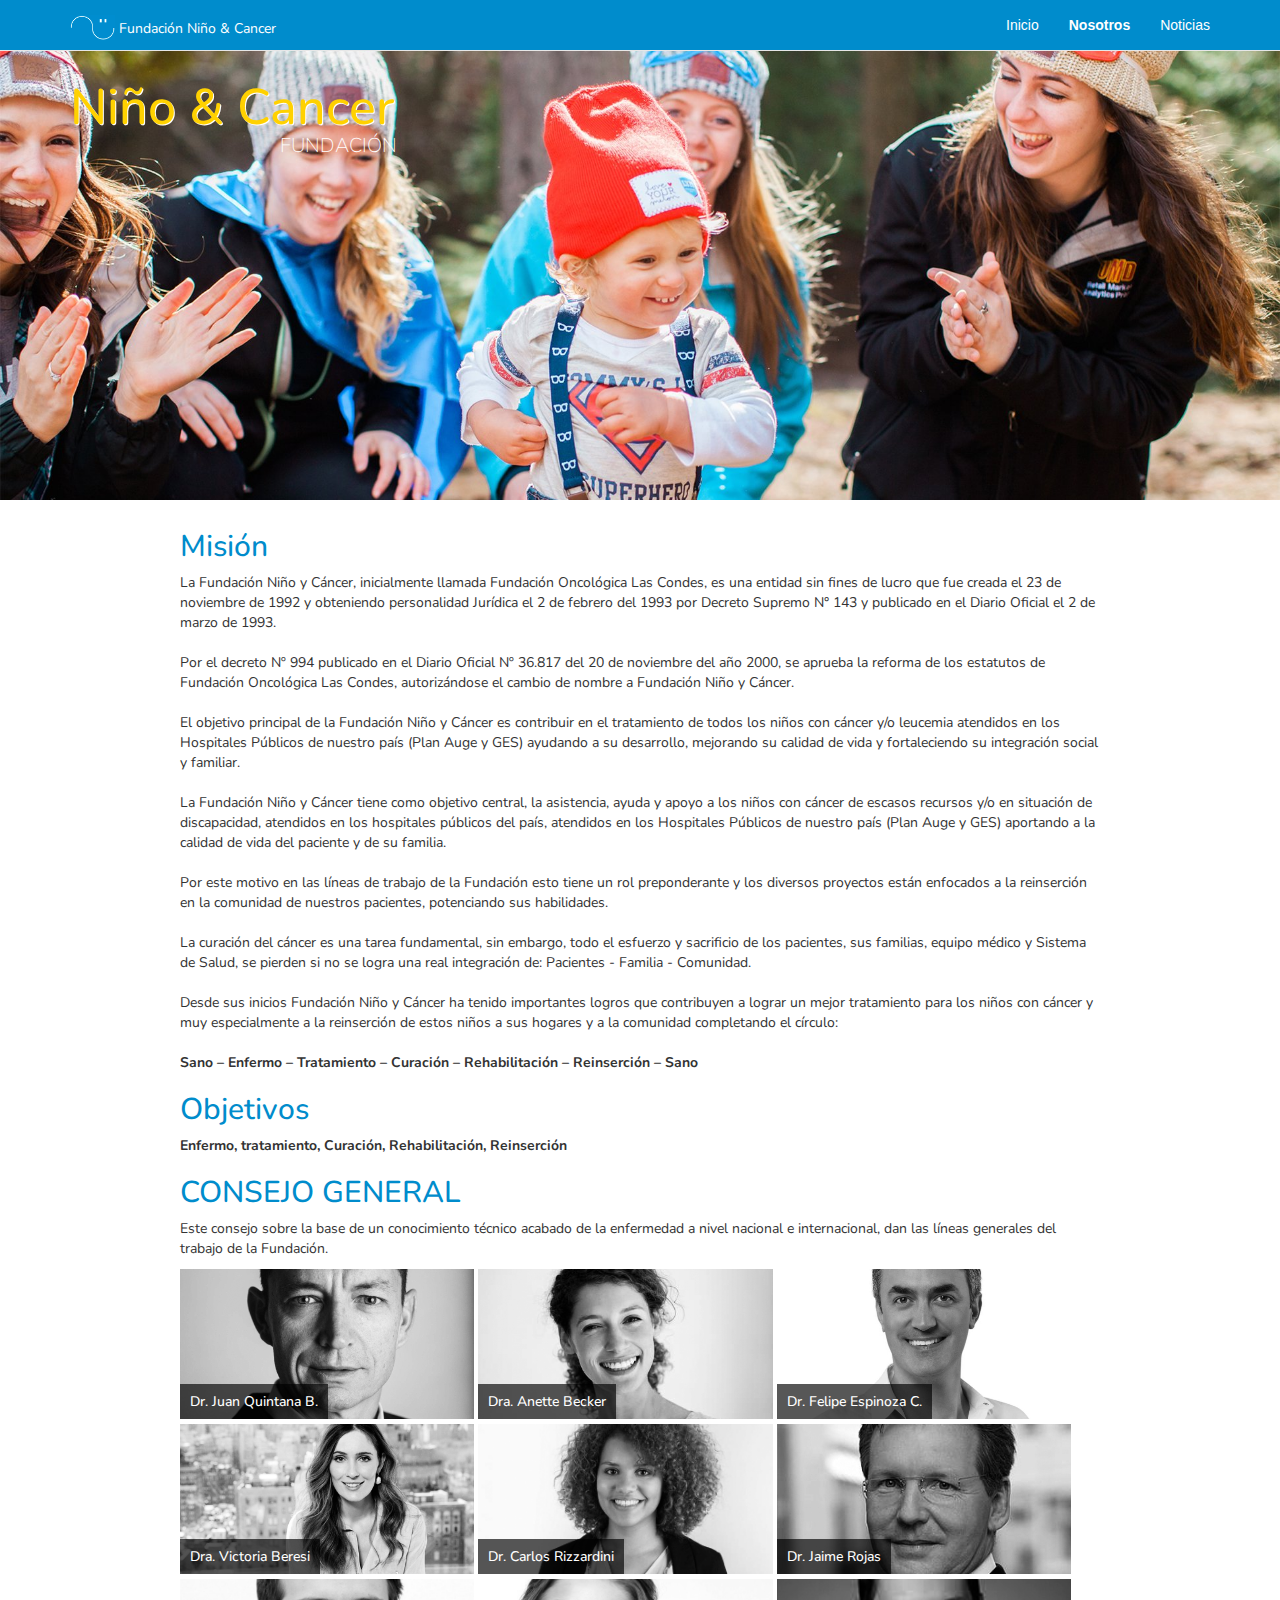
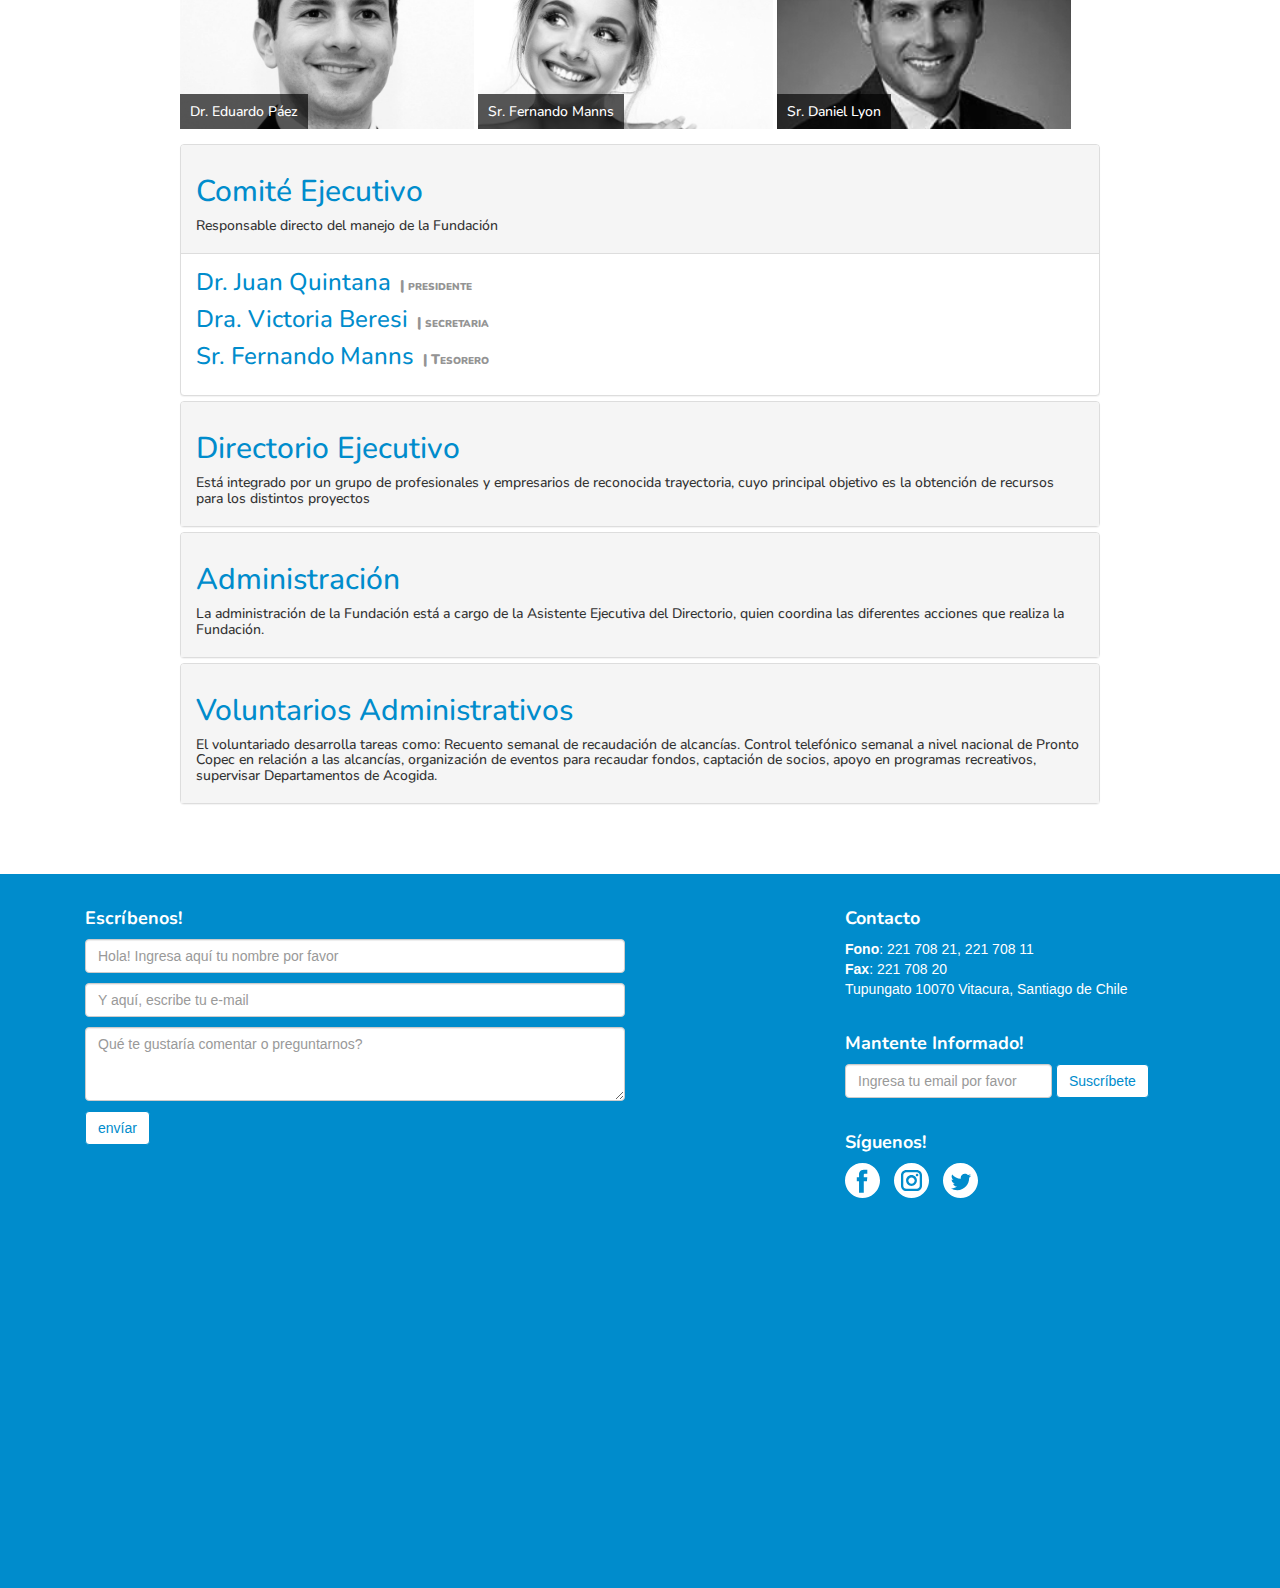
<file: nosotros.html>
<!DOCTYPE html>
<html lang="en">

<head>
    <meta charset="UTF-8">
    <meta name="viewport" content="width=device-width, initial-scale=1.0">
    <meta http-equiv="X-UA-Compatible" content="ie=edge">


    <!-- Latest compiled and minified CSS -->
    <link rel="stylesheet" href="https://maxcdn.bootstrapcdn.com/bootstrap/3.3.7/css/bootstrap.min.css" integrity="sha384-BVYiiSIFeK1dGmJRAkycuHAHRg32OmUcww7on3RYdg4Va+PmSTsz/K68vbdEjh4u"
        crossorigin="anonymous">

    <!-- Optional theme, no es necesario
    <link rel="stylesheet" href="https://maxcdn.bootstrapcdn.com/bootstrap/3.3.7/css/bootstrap-theme.min.css" integrity="sha384-rHyoN1iRsVXV4nD0JutlnGaslCJuC7uwjduW9SVrLvRYooPp2bWYgmgJQIXwl/Sp" crossorigin="anonymous">
    -->

    <!-- Galería de Javascript -> JQuery -->
    <script src="https://code.jquery.com/jquery-3.3.1.min.js"></script>

    <!-- Latest compiled and minified JavaScript -->
    <script src="https://maxcdn.bootstrapcdn.com/bootstrap/3.3.7/js/bootstrap.min.js" integrity="sha384-Tc5IQib027qvyjSMfHjOMaLkfuWVxZxUPnCJA7l2mCWNIpG9mGCD8wGNIcPD7Txa"
        crossorigin="anonymous"></script>


    <!-- Mi Css -->
    <link href="https://fonts.googleapis.com/css?family=Nunito:200,300,400,700,900" rel="stylesheet">
    <link rel="stylesheet" href="style.css" type="text/css">

    <title>Fundación Niño & Cancer | Nosotros</title>
</head>


<body>
    <header>
        <nav class="navbar navbar-default navbar-fixed-top">
            <div class="container">
                <!-- Brand and toggle get grouped for better mobile display -->
                <div class="navbar-header">
                    <button type="button" class="navbar-toggle collapsed" data-toggle="collapse" data-target="#bs-example-navbar-collapse-1"
                        aria-expanded="false">
                        <span class="sr-only">Toggle navigation</span>
                        <span class="icon-bar"></span>
                        <span class="icon-bar"></span>
                        <span class="icon-bar"></span>
                    </button>
                    <a class="navbar-brand" href="index.html">
                        <p><img src="image/logo_fundacion.png" style="height:30px; padding-bottom:5px" alt="">
                            Fundación Niño & Cancer</p>
                    </a>
                </div>

                <!-- Collect the nav links, forms, and other content for toggling -->
                <div class="collapse navbar-collapse" id="bs-example-navbar-collapse-1">
                    <ul class="nav navbar-nav navbar-right">
                        <li><a href="index.html">Inicio</a></li>
                        <li class="active"><a href="#">Nosotros<span class="sr-only">(current)</span></a></li>
                        <li><a href="galeria.html">Noticias</a></li>
                    </ul>
                </div><!-- /.navbar-collapse -->
            </div><!-- /.container-fluid -->
        </nav>
    </header>

    <main>
        <div class="carousel-background carousel-background-img2">
            <div class="container">
                <h1>Niño & Cancer</h1>
                <h2>Fundación</h>
            </div>
        </div>

        <div class="container">
            <div class="col-md-10 col-md-offset-1 margenes">
                <h2>Misión</h2>
                <p>La Fundación Niño y Cáncer, inicialmente llamada Fundación Oncológica Las Condes, es
                    una entidad sin fines de lucro que fue
                    creada el 23 de noviembre de 1992 y obteniendo personalidad Jurídica el 2 de
                    febrero del 1993 por Decreto Supremo N° 143 y publicado en el Diario Oficial el 2
                    de marzo de 1993.
                    <br><br>
                    Por el decreto Nº 994 publicado en el Diario Oficial Nº 36.817 del 20 de noviembre
                    del año 2000, se aprueba la reforma de los estatutos de Fundación Oncológica Las
                    Condes, autorizándose el cambio de nombre a Fundación Niño y Cáncer.
                    <br>
                    <br>
                    El objetivo principal de la Fundación Niño y Cáncer es contribuir en el tratamiento
                    de todos los niños con cáncer y/o leucemia atendidos en los Hospitales Públicos de nuestro país
                    (Plan Auge y GES) ayudando a su desarrollo, mejorando su calidad de vida y
                    fortaleciendo su integración social y familiar.
                    <br>
                    <br>
                    La Fundación Niño y Cáncer tiene como objetivo central, la asistencia, ayuda y
                    apoyo a los niños con cáncer de escasos recursos y/o en situación de discapacidad, atendidos en los
                    hospitales públicos del país, atendidos en los Hospitales Públicos de nuestro país
                    (Plan Auge y GES) aportando a la calidad de vida del paciente y de su familia.
                    <br>
                    <br>
                    Por este motivo en las líneas de trabajo de la Fundación esto tiene un rol
                    preponderante y los diversos proyectos están enfocados a la reinserción en la
                    comunidad de nuestros pacientes, potenciando sus habilidades.
                    <br>
                    <br>
                    La curación del cáncer es una tarea fundamental, sin embargo, todo el esfuerzo y
                    sacrificio de los pacientes, sus familias, equipo médico y Sistema de Salud, se pierden si no se
                    logra una real integración de: Pacientes - Familia - Comunidad.
                    <br>
                    <br>
                    Desde sus inicios Fundación Niño y Cáncer ha tenido importantes logros que
                    contribuyen a lograr un mejor tratamiento para los niños con cáncer y muy especialmente a la
                    reinserción
                    de estos niños a sus hogares y a la comunidad completando el círculo:
                    <br>
                    <br>
                    <b>Sano – Enfermo – Tratamiento – Curación – Rehabilitación – Reinserción – Sano
                    </b>
                </p>
                <h2>Objetivos</h2>
                <p><b>Enfermo, tratamiento, Curación, Rehabilitación, Reinserción</b></p>

                <h2>CONSEJO GENERAL</h2>
                <p>Este consejo sobre la base de un conocimiento técnico acabado de la enfermedad a nivel nacional e
                    internacional, dan las líneas generales del trabajo de la Fundación.
                </p>
                <div class="margenes">
                    <div class="avatarequipo" id="img1">
                        <div class="perfil">
                            <h5>Dr. Juan Quintana B.</h5>
                        </div>
                    </div>
                    <div class="avatarequipo" id="img2">
                        <div class="perfil">
                            <h5>Dra. Anette Becker</h5>
                        </div>
                    </div>
                    <div class="avatarequipo" id="img3">
                        <div class="perfil">
                            <h5>Dr. Felipe Espinoza C.</h5>
                        </div>
                    </div>
                    <div class="avatarequipo" id="img4">
                        <div class="perfil">
                            <h5>Dra. Victoria Beresi</h5>
                        </div>
                    </div>
                    <div class="avatarequipo" id="img5">
                        <div class="perfil">
                            <h5>Dr. Carlos Rizzardini</h5>
                        </div>
                    </div>
                    <div class="avatarequipo" id="img6">
                        <div class="perfil">
                            <h5>Dr. Jaime Rojas</h5>
                        </div>
                    </div>
                    <div class="avatarequipo" id="img7">
                        <div class="perfil">
                            <h5>Dr. Eduardo Páez</h5>
                        </div>
                    </div>
                    <div class="avatarequipo" id="img8">
                        <div class="perfil">
                            <h5>Sr. Fernando Manns</h5>
                        </div>
                    </div>
                    <div class="avatarequipo" id="img9">
                        <div class="perfil">
                            <h5>Sr. Daniel Lyon</h5>
                        </div>
                    </div>
                </div>
                <div class="panel-group margenes" id="accordion" role="tablist" aria-multiselectable="true">
                    <div class="panel panel-default">
                        <div class="panel-heading" role="tab" id="headingOne">
                            <h4 class="panel-title">
                                <a role="button" data-toggle="collapse" data-parent="#accordion" href="#collapseOne"
                                    aria-expanded="true" aria-controls="collapseOne">
                                    <h2>Comité Ejecutivo</h2>
                                    <p>Responsable directo del manejo de la Fundación</p>
                                </a>
                            </h4>
                        </div>
                        <div id="collapseOne" class="panel-collapse collapse in" role="tabpanel" aria-labelledby="headingOne">
                            <div class="panel-body">
                                <h3>Dr. Juan Quintana</h3>
                                <p> | presidente</p>
                                <br>
                                <h3>Dra. Victoria Beresi</h3>
                                <p> | secretaria</p>
                                <br>
                                <h3>Sr. Fernando Manns</h3>
                                <p> | Tesorero</p>
                            </div>
                        </div>
                    </div>
                    <div class="panel panel-default">
                        <div class="panel-heading" role="tab" id="headingTwo">
                            <h4 class="panel-title">
                                <a class="collapsed" role="button" data-toggle="collapse" data-parent="#accordion" href="#collapseTwo"
                                    aria-expanded="false" aria-controls="collapseTwo">
                                    <h2>Directorio Ejecutivo</h2>
                                    <p>Está integrado por un grupo de profesionales y empresarios de reconocida
                                        trayectoria, cuyo principal objetivo es la obtención de recursos para los
                                        distintos proyectos</p>
                                </a>
                                </h2>
                        </div>
                        <div id="collapseTwo" class="panel-collapse collapse" role="tabpanel" aria-labelledby="headingTwo">
                            <div class="panel-body">
                                <h3>Dr. Juan A. Quintana</h3><br>
                                <h3>Sr. Fernando Manns</h3><br>
                                <h3>Sr. Carlos Ossa</h3><br>
                                <h3>Dr. Felipe Espinoza</h3><br>
                                <h3>Sr. Alejandro Miralles</h3><br>
                                <h3>Dra. Victoria Beresi</h3><br>
                                <h3>Sr. Daniel Lyon</h3>
                            </div>
                        </div>
                    </div>
                    <div class="panel panel-default">
                        <div class="panel-heading" role="tab" id="headingThree">
                            <h4 class="panel-title">
                                <a class="collapsed" role="button" data-toggle="collapse" data-parent="#accordion" href="#collapseThree"
                                    aria-expanded="false" aria-controls="collapseThree">
                                    <h2>Administración</h2>
                                    <p>La administración de la Fundación está a cargo de la Asistente Ejecutiva del
                                        Directorio, quien coordina las diferentes acciones que realiza la
                                        Fundación.</p>
                                </a>
                            </h4>
                        </div>
                        <div id="collapseThree" class="panel-collapse collapse" role="tabpanel" aria-labelledby="headingThree">
                            <div class="panel-body">
                                <h3>Sra. Carolina Escudero</h3>
                                <p>| asistente ejecutiva del directorio </p>
                                <br>
                                <h3>Sra.Paz Torrealba</h3>
                                <p>| asistente social</p>
                                <br>
                                <h3>Sra. Lenka Tomulic</h3>
                                <p> | asistente social</p>
                                <br>
                                <h3>Sr. Pedro Munita</h3>
                                <p> | recaudador</p>
                                <br>
                                <h3>Patricio Scaff</h3>
                                <p> | recaudador</p>
                            </div>
                        </div>
                    </div>
                    <div class="panel panel-default">
                        <div class="panel-heading" role="tab" id="headingFour">
                            <h4 class="panel-title">
                                <a class="collapsed" role="button" data-toggle="collapse" data-parent="#accordion" href="#collapseThre"
                                    aria-expanded="false" aria-controls="collapseThree">
                                    <h2>Voluntarios Administrativos</h2>
                                    <p>El voluntariado desarrolla tareas como:
                                        Recuento semanal de recaudación de alcancías.
                                        Control telefónico semanal a nivel nacional de Pronto Copec en relación a
                                        las
                                        alcancías,
                                        organización de eventos para recaudar fondos,
                                        captación de socios,
                                        apoyo en programas recreativos,
                                        supervisar Departamentos de Acogida.
                                    </p>
                                </a>
                            </h4>
                        </div>
                        <div id="collapseThre" class="panel-collapse collapse" role="tabpanel" aria-labelledby="headingThree">
                            <div class="panel-body">
                                <h3>Eneida Osorio</h3>
                                <br>
                                <h3>Patricia Romo</h3>
                                <br>
                                <h3>Florencia Escudero</h3>
                                <br>
                                <h3>Valeria Mesa</h3>
                                <br>
                                <h3>Ximena Espinosa</h3>
                                <br>
                                <h3>María Soledad</h3>
                                <br>
                                <h3>Cecilia Palomino</h3>
                                <br>
                                <h3>Karin Cuevas</h3>
                                <br>
                                <h3>María Elena Blanco</h3>
                            </div>
                        </div>
                    </div>
                </div>
            </div>
        </div>
        <div class="col-md-3">

        </div>
        </div>

    </main>
    <footer>
        <div class="row">
            <div class="container">
                <div class="col-md-6">
                    <h4>Escríbenos!</h4>
                    <input type="text" class="form-control margenes" placeholder="Hola! Ingresa aquí tu nombre por favor">
                    <input type="text" class="form-control margenes" placeholder="Y aquí, escribe tu e-mail">
                    <textarea class="form-control margenes" rows="3" placeholder="Qué te gustaría comentar o preguntarnos?"></textarea>
                    <button type="submit" class="btn btn-default margenes">envíar</button>
                </div>
                <div class="col-md-4 col-md-offset-2">
                    <h4>Contacto</h4>
                    <ul>
                        <li><b>Fono</b>: 221 708 21, 221 708 11</li>
                        <li><b>Fax</b>: 221 708 20</li>
                        <li>Tupungato 10070 Vitacura, Santiago de Chile</li>
                        <li></li>
                    </ul>
                    <h4>Mantente Informado!</h4>
                    <form class="navbar-form ">
                        <div class="form-group">
                            <input type="text" class="form-control" placeholder="Ingresa tu email por favor">
                        </div>
                        <button type="submit" class="btn btn-default">Suscríbete</button>
                    </form>
                    <h4>Síguenos!</h4>
                    <ul class="redes">
                        <li><a href="#"><img src="image/facebook-white.svg" style="height:35px" alt=""></a> </li>
                        <li><a href="#"><img src="image/instagram.svg" style="height:35px" alt=""></a></li>
                        <li><a href="#"><img src="image/twitter-white.svg" style="height:35px" alt=""></a></li>
                    </ul>
                </div>
            </div><!-- /container -->
            <iframe src="https://www.google.com/maps/embed?pb=!1m18!1m12!1m3!1d3331.509134447668!2d-70.5393396848024!3d-33.38387898079302!2m3!1f0!2f0!3f0!3m2!1i1024!2i768!4f13.1!3m3!1m2!1s0x9662c952b6e45c13%3A0xe20a79d839401910!2sTupungato+10070%2C+Vitacura%2C+Regi%C3%B3n+Metropolitana!5e0!3m2!1ses-419!2scl!4v1539723621516"
                width="100%" height="350" frameborder="0" style="border:0" allowfullscreen></iframe>
    </footer>
</body>

</html>
</file>
<file: style.css>
h1,h2,h3,h4,h5,h6,p{
    font-family: 'Nunito', sans-serif;
}
h1,h2,h3,h4,h5,h6{
    color: #008CCC
}
p{
    font-size: 14px;
}

a:hover{
    text-decoration: none;
}

.navbar-default{
    background-color: #008CCC;
}

.navbar-brand p{
    position: relative;
    padding-bottom: 20px;   
    color: white; 
}
.navbar-brand a img{
    height:30px;
}


.navbar-default .navbar-nav > li > a{
    color: white;
}

.navbar-default .navbar-nav > .active > a{
    background-color: #008CCC;
    color: white;
    font-weight: 700;   
}

.navbar-default .navbar-nav li a:hover{
    color: #ffd100;
    background-color: rgb(255,255,255);
}

.navbar-default .navbar-nav .active li a:hover{
    color: #ffd100;
    background-color: rgb(22, 151, 211);
}

.navbar-default .navbar-nav > .active > a:hover{
    color:#ffd100;
    background-color: white;
}

.navbar-default .navbar-toggle .icon-bar{
    background-color: white;
}


/* Jumbotron */
#carousel-example-generic{
    margin-top: 50px;
    height: 450px;
    background-size: 100%;
    text-align: center;
}

.carousel-background{
    height: 450px;
    width: 100%;
    background-position: 50% 40%;
    text-align: left;
}
.carousel-background-img{
    background-image: url('image/20090305-DominiqueReyes0040.jpg');
}

.carousel-background-img2{
    margin-top: 50px;
    background-image: url('image/LYM-pano_371282.jpg');
    background-position: center;
    background-size: cover; 
}

.carousel-background .container h1{
    color:#ffd100;
    font-size: 50px;
    font-weight: 500;
    text-shadow: 1px 1px white;
    margin-top: 30px;
}

.carousel-caption {
    text-transform:uppercase;
    color: #ffd100;
    font-weight: 500;
    background-color: rgba(12, 0, 0, 0.3);
    border-radius: 5px;
    margin-bottom: 50px;
    
}

.carousel-caption h2{
    color: white;
    font-size: 5vh;
    font-weight: 500;
}

.carousel-caption p{
    font-size: 4vh;
}

.carousel-caption a{
    font-weight: 600;
    color: #ffd100;   
    font-size: 35px;
    font-family: 'Nunito';
}

.carousel-caption a:hover{
    color: white;
}

.carousel-background .container h2{
    color:white;
    font-size: 20px;
    font-weight: 100;
    text-transform: uppercase;
    margin-top: -10px;
    padding-left: 210px;
}
/* Row */
.row{
    margin: 50px 0 0 0;
}
/* secciónheaders */
.seccionheader h1{
    font-size: 8vh;
    color: #008CCC;
    margin-bottom:35px;
}

.seccionheader h2{
    font-size: 6vh;
    color: #008CCC;
    text-transform: uppercase;
}


/* Círculos*/
.displaycenter{
    text-align: center;
}

.circle{
    height: 150px;
    width: 150px;
    background-color: #ffd100;
    border-radius: 50%;
    margin: auto;
    margin-top:35x

    
}

.text h2{
    text-align: center;
    padding-bottom: 50px;
}


/* Nuestro equipo */
.avatarequipo{
    width: 32%;
    height: 150px;
    display: inline-block;
    margin: auto;
    position: relative;
}
.avatarequipo2{
    width: 49%;
    height: 200px;
    display: inline-block;
}

.perfil{
    text-align: center;
    background-color: rgba(0, 0, 0, 0.658);
    bottom: 0px;
    position: absolute;
}

.perfil h5{
    padding-left: 10px;
    padding-right: 10PX;
    color: white;
    
}
#img1{
    background-image: url('image/equipo/edit/img1.jpg');
    background-size: cover;
    background-position: center;
}
#img2{
    background-image: url('image/equipo/edit/img2.jpg');
    background-size: cover;
    background-position: center;
}
#img3{
    background-image: url('image/equipo/edit/img3.jpg');
    background-size: cover;
    background-position: center;
}
#img4{
    background-image: url('image/equipo/edit/img4.jpg');
    background-size: cover;
    background-position: center;
}
#img5{
    background-image: url('image/equipo/edit/img5.jpg');
    background-size: cover;
    background-position: center;
}
#img6{
    background-image: url('image/equipo/edit/img6.jpg');
    background-size: cover;
    background-position: center;
}
#img7{
    background-image: url('image/equipo/edit/img11.jpg');
    background-size: cover;
    background-position: center;
    background-repeat: no-repeat;
}
#img8{
    background-image: url('image/equipo/edit/img8.jpg');
    background-size: cover;
    background-position: center;
}
#img9{
    background-image: url('image/equipo/edit/img9.jpg');
    background-size: cover;
    background-position: center;
}

.parrafos p{
    font-size:16px;
}

/* Cómo colaborar */
.subvoluntario1{
    width: 225px;
    height: 225px;
    position: relative;
    box-sizing: border-box;
    background-image: url('image/vivirmasfelizprincipal.jpg');
    background-position:center;
    background-size:cover;
    background-repeat: no-repeat;
    border: 3px solid #ffd100;
    border-radius: 50%;
    margin-top: 25px;
    margin-bottom: 25px;
    margin-left: auto;  
    margin-right: auto;
}

.text-center {
    text-align: center;
}

.subdonacion1{
    width: 40%;
    margin: auto;
}

.subdonacion1 img{
    width: 100%;
    height: 220px;
    box-sizing: border-box;
    margin-top: 25px;
    margin-bottom: 10px;
}


/* Thumbnails noticias*/
.thumbnail{
    min-height:245px; 
}

.thumbnail h5{
    color: #949494 ;
}
.thumbnail:hover{
    border: 1px solid #ff005d;
}
.thumbnail:hover h4{
    color: #ff005d
}

.masnoticias{
    background-color: #008CCC
}

.masnoticias img{
    width: 60%;
}

.masnoticias p{
    color: white;
    font-size: 16px;
    font-weight: 700;
    text-transform: uppercase;
    text-align: center;
}

.masnoticias:hover{
    background-color: #ff005d;
    text-decoration: none;
    border: none;
}

.noticia img{
    width: 100%;
    z-index: 0.5;
}

.noticia p{
    display: inline-block;
}

.noticia {
    padding-bottom: 25px;
    border-bottom: 1px solid #ececec;
    margin-bottom: 25px;
}
.agrup{
    box-sizing: border-box;
    padding: 5px;
    margin-top: -50px;
    background-color: white;
    z-index:0.3;
    float: left;
    position: relative;
    clear: both;
    display: block
}
.agrup2{
    box-sizing: border-box;
    padding: 10px;
    margin-top: -50px;
    background-color: white;
    z-index:3;
    float: left;
    position: relative;
    clear: both;
    display: block
}
.agrup2 h2:hover{
    color: #ff005d;
}

.agrup2 h5{
    color:#949494;
    font-size: 16px;
}


.agrup h5{
    color:#949494;
    font-size: 16px;
}

/* sidebar */
.noticiasidebar{
    padding-left: 10px;
    padding-right: 10px;
    text-decoration: none;
    border-bottom: 1px solid #ddd;
    border-top: 1px solid #ddd;
    margin-top: 2px;
    margin-right: 2px;
}

.noticiasidebar h4{
    font-size: 14px;
    font-weight: 500;
}

.noticiasidebar h5{
    font-size: 12px;
    font-weight: 300;
    color: #949494;
}

.noticiasidebar p{
    font-size: 12px;
    color: black;
    font-weight: 300;
}
.noticiasidebar:hover {
    border-color:#ff005d;
}

.noticiasidebar:hover h4{
    color: #ff005d
}

.media{
    padding: 10px;
    background-color: #ececec;
}

/* paneles desplegables */
.panel-body h3{
    display: inline;
}

.panel-body p{
     font-variant: small-caps;
     display: inline-block;
     position: relative;
     font-weight: 900;
     padding-left: 5px;
     color: #949494;
}

/*formularios*/
.cabecera-contactos p{
    color: #949494;
    font-weight: 300;
    font-size: 20px;
    font-variant: small-caps;
}
.margenes{
    margin-top: 10px;
}
.actividadproxima{
    padding: 5px;
}
.proximas-actividades h3{
    color: #ff005d;
}

.actividadproxima h6{
    color: black;
    font-weight: 900;
}

.actividadproxima h4{
    color: #ff005d
}
.actividadproxima p{
    color: #949494
}

.actividadproxima:hover{
    background-color:#ececec;
}
/* Footer */
footer{
    background-color: #008CCC;
    height: 100%px;
    color: white;
}
footer h4{
    color: white;
    font-weight: 700;
    padding-top: 25px;
}

footer ul{
    list-style: none;
    padding: 0;
}

footer .row .gris{
    background-color: #ececec!important;
    width: 100%;
    height: 200px;
}

.navbar-form{
    padding:0;
}

.redes li{
    display: inline-block;
    padding: 0px 10px 25px 0;
}
/* Botones */
.btn-default {
    border: 1px solid #008CCC;
    color: #008CCC;
}

.btn-default:hover{
    border: 1px solid #ff005d;
    color: #ff005d;
    background-color: white;
}

@media (max-width: 991px){
   
    .circle{
        margin-top:25px;
    }
    
    /* thumbnail */
    .thumbnail{
        height: 230px;
    }


    footer .container{
        padding-bottom: 25px;
    }
 }

 @media (max-width: 768px){
    .carousel-background-img2{
        height: 300px;
    }
    .carousel-background .container h1{
        font-size: 35px;
        text-align: center
 }
    .carousel-background .container h2{
        text-align: center;
        padding-left: 0;
    }
     .carousel-caption {
        width: 100%;
        right: initial;
        left: initial;
        padding: 15px;
    }

    /* donación */
    .subdonacion1 img{
        margin-top: 10px;
    }
    .parrafos {
        text-align: center
    }

    .thumbnail{
        min-height: initial;
        height: 100%;
    }

    /* footer */
    footer{
        padding-top: 25px;
    }
    .navbar-form{
        padding-right: 15px;
        padding-left:15px;
     }
 }
 @media (max-width: 450px){
    .panel-body h3{
        font-size: 16px;
    }
    .carousel-background-img2{
        height:150px;
    }
 }
</file>
